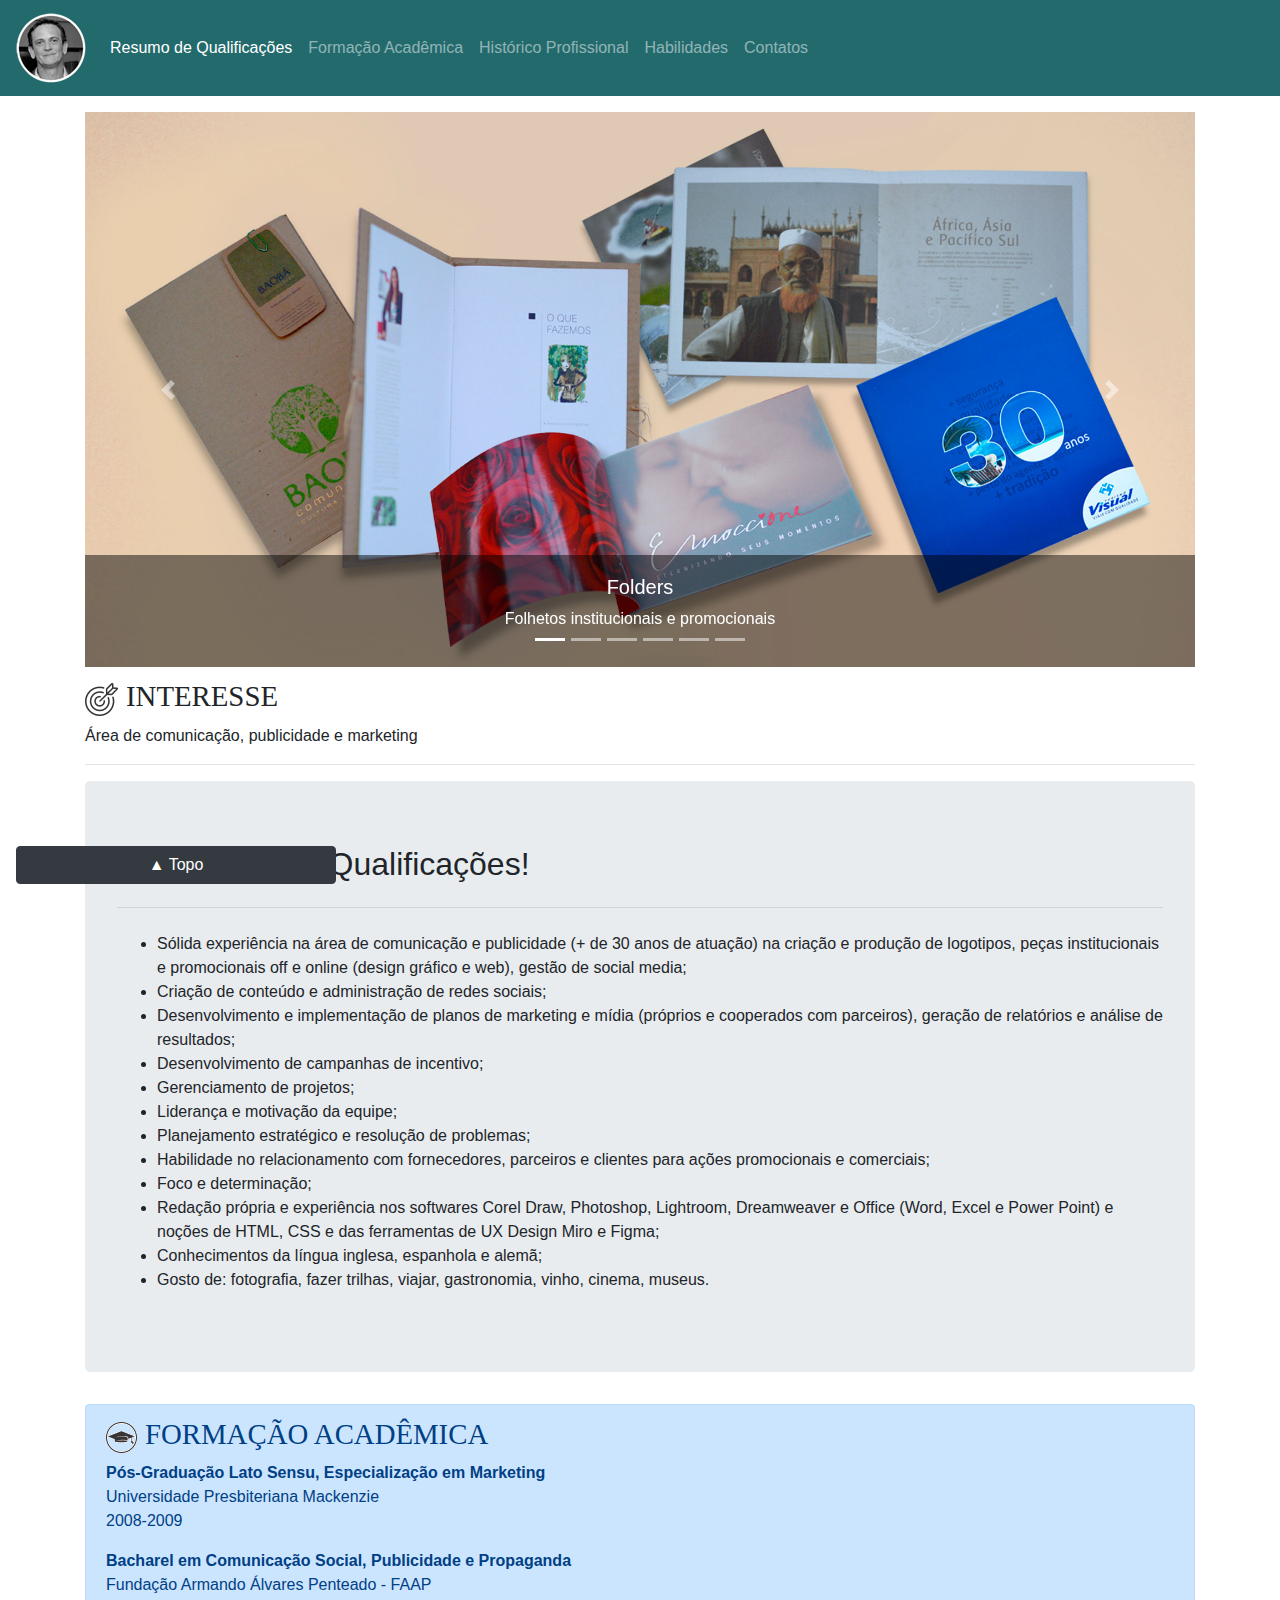
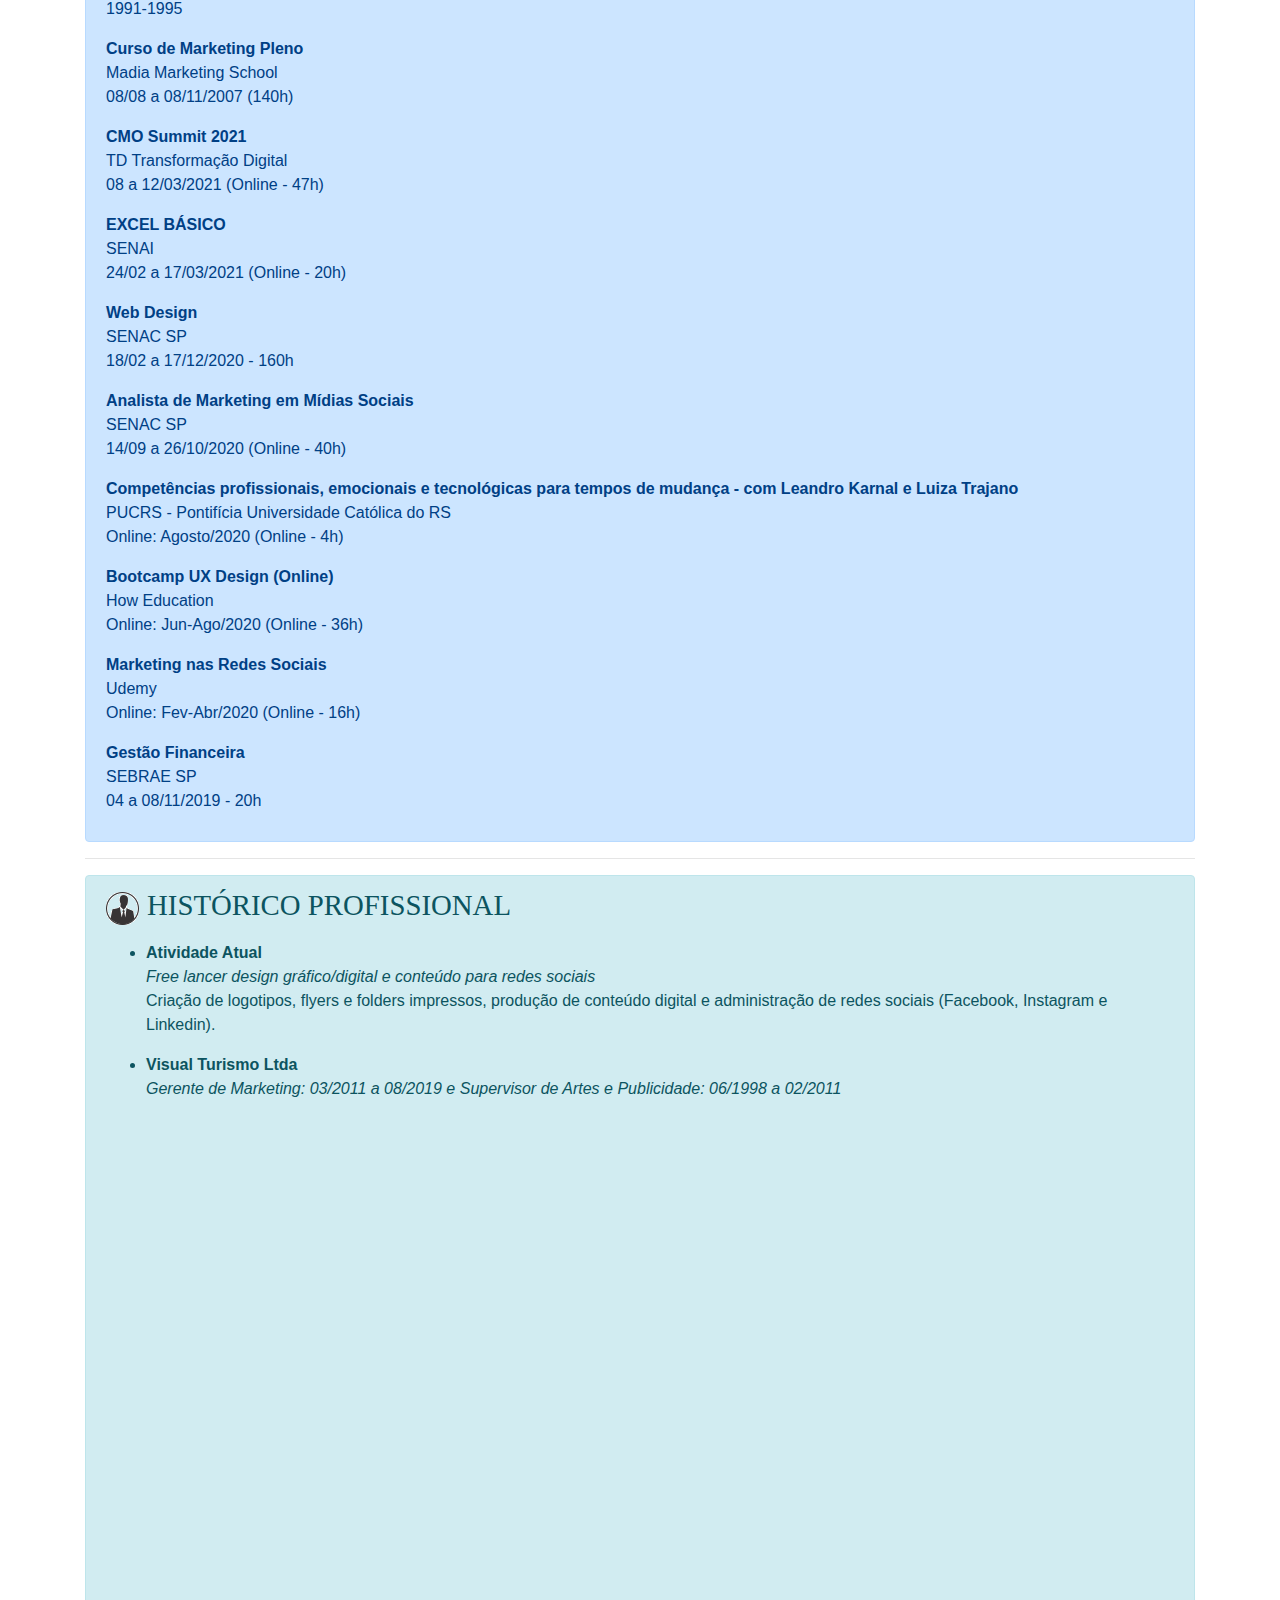
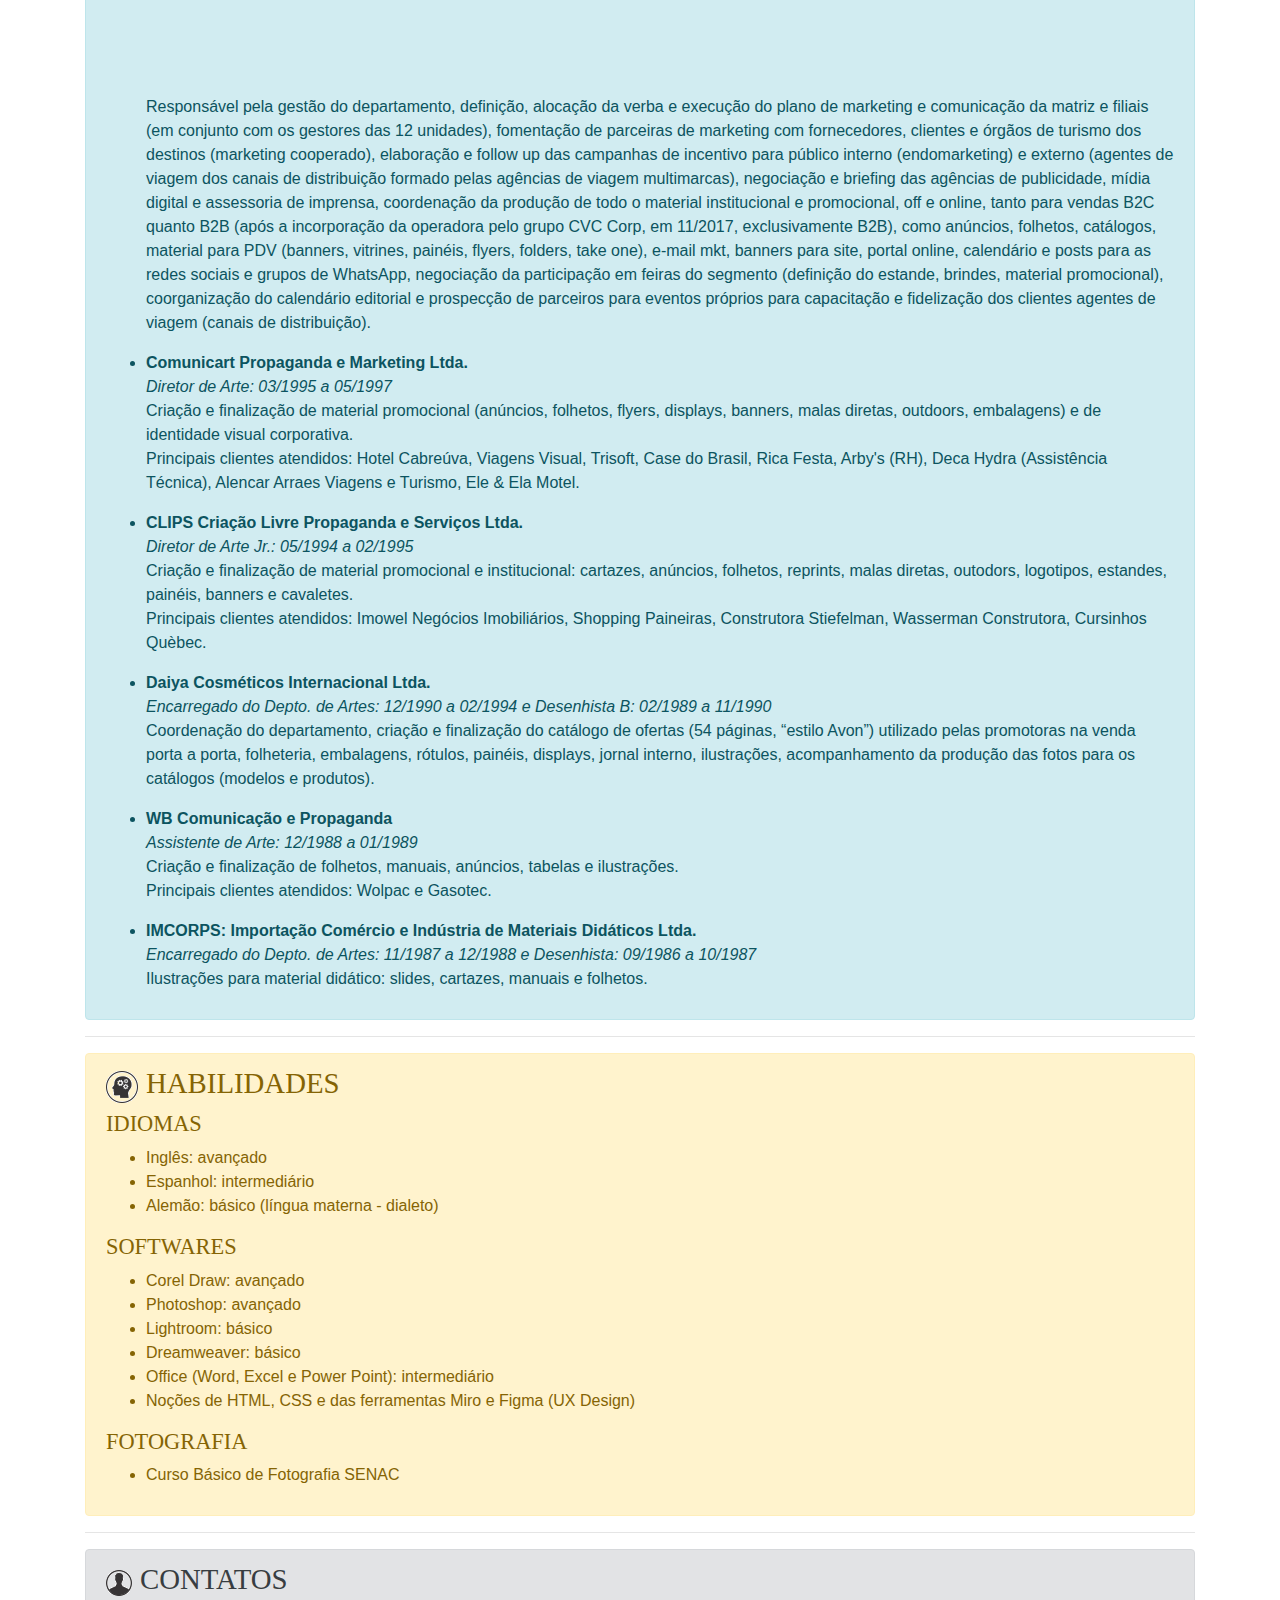
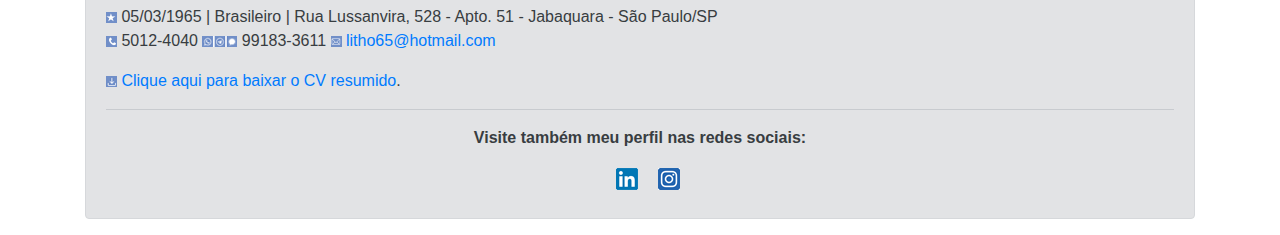
<file: eliseuthomae/index.html>
<!doctype html>
<html lang="pt-br">
<head>
<meta charset="utf-8">
<meta name="viewport" content="width=device-width, intial-scale=1.0">

<title>Curriculum Vitae</title>

<!-- CSS do Bootstrap -->
<link rel="stylesheet" href="https://stackpath.bootstrapcdn.com/bootstrap/4.5.2/css/bootstrap.min.css">

<!-- CSS Customizado -->
<link rel="stylesheet" href="css/mystyles.css">

</head>

<body id="topo">

	<nav class="navbar navbar-expand-lg navbar-dark fundo-menu">
		<a class="navbar-brand" href="#"><img src="imagens/foto_perfil_moldura.png" alt="cabeçalho com foto pb do eliseu"></a>
		<button class="navbar-toggler" type="button" data-toggle="collapse" data-target="#navbarNav" aria-controls="navbarNav" aria-expanded="false" aria-label="Toggle navigation">
		  <span class="navbar-toggler-icon"></span>
		</button>
		<div class="collapse navbar-collapse" id="navbarNav">
		  <ul class="navbar-nav">
			<li class="nav-item active">
			  <a class="nav-link" href="#qualificacoes">Resumo de Qualificações<span class="sr-only">(current)</span></a>
			</li>
			<li class="nav-item">
			  <a class="nav-link" href="#formacao">Formação Acadêmica</a>
			</li>
			<li class="nav-item">
			  <a class="nav-link" href="#historico">Histórico Profissional</a>
			</li>
			<li class="nav-item">
			  <a class="nav-link" href="#habilidades">Habilidades</a>
			</li>
			<li class="nav-item">
				<a class="nav-link" href="#contatos">Contatos</a>
			  </li>
		  </ul>
		</div>
	  </nav>

<div class="container">

	<div id="carousel" class="carousel slide mt-3" data-ride="carousel">
		<ol class="carousel-indicators">
		  <li data-target="#carousel" data-slide-to="0" class="active"></li>
		  <li data-target="#carousel" data-slide-to="1"></li>
		  <li data-target="#carousel" data-slide-to="2"></li>
		  <li data-target="#carousel" data-slide-to="3"></li>
		  <li data-target="#carousel" data-slide-to="4"></li>
		  <li data-target="#carousel" data-slide-to="5"></li>
		</ol>
		<div class="carousel-inner">
		  <div class="carousel-item active">
			<img src="imagens/banner1.jpg" class="d-block w-100" alt="imagens de folders impressos">
			<div class="carousel-caption d-none d-md-block">
				<h5>Folders</h5>
				<p>Folhetos institucionais e promocionais</p>
			  </div>
		  </div>
		  <div class="carousel-item">
			<img src="imagens/banner_campanhas.jpg"class="d-block w-100" alt="fotos de estandes em feiras">
			<div class="carousel-caption d-none d-md-block">
				<h5>Campanhas de Incentivo</h5>
				<p></p>Desenvolvimento de campanhas de incentivo para a equipe de vendas dos canais de distribuição</p>
			  </div>
		  </div>
		  <div class="carousel-item">
			<img src="imagens/banner_feiras.jpg" class="d-block w-100" alt="foto de cover da Lady Gaga e vencedora de carro em campanha de incentivo">
			<div class="carousel-caption d-none d-md-block">
				<h5>Feiras e Eventos</h5>
				<p>Negociação da participação e montagem dos estandes e material de divulgação</p>
			  </div>
		  </div>
		  <div class="carousel-item">
		  	<img src="imagens/banner3.jpg" class="d-block w-100" alt="foto de drone mostrando equipe perfilada formando a letra V">
		  	<div class="carousel-caption d-none d-md-block">
			  <h5>Workshops</h5>
			  <p>Planejamento e desenvolvimento de eventos e workshops de capacitação e motivação para a equipe dos canais de vendas</p>
			</div>
		  </div>
		  <div class="carousel-item">
		  	<img src="imagens/banner_sites.jpg" class="d-block w-100" alt="imagens de homes de diversos sites">
		  	<div class="carousel-caption d-none d-md-block">
			  <h5>Web</h5>
			  <p>Lay out de sites e desenvolvimento de peças para a web e redes sociais</p>
			</div>
		  </div>
		  <div class="carousel-item">
			<img src="imagens/banner_logos.jpg" class="d-block w-100" alt="imagens de homes de diversos sites">
			<div class="carousel-caption d-none d-md-block">
				<h5>Logotipos</h5>
				<p>Criação de logotipos e material de comunicação institucional</p>
		  	</div>
		  </div>
		</div>
		<a class="carousel-control-prev" href="#carousel" role="button" data-slide="prev">
		  <span class="carousel-control-prev-icon" aria-hidden="true"></span>
		  <span class="sr-only">Previous</span>
		</a>
		<a class="carousel-control-next" href="#carousel" role="button" data-slide="next">
		  <span class="carousel-control-next-icon" aria-hidden="true"></span>
		  <span class="sr-only">Next</span>
		</a>
	  </div>
<h2><img src="imagens/gif_interesse.gif" class="my-3 mr-2" alt="clip art preto tiro ao alvo">INTERESSE</h2>
<p class="mt-n3">Área de comunicação, publicidade e marketing</p>

<hr>

<div class="jumbotron">
	<article id="qualificacoes"></article>
		<h1 class="display-4"><img src="imagens/gif_resumo_qualificacoes.gif" class="mr-2" alt="clip art preto de canivete suiço">Resumo de Qualificações!</h1>
		<hr class="my-4">
		<ul>
			<li>Sólida experiência na área de comunicação e publicidade (+ de 30 anos de atuação) na criação e produção de logotipos, peças institucionais e promocionais off e online (design gráfico e web), gestão de social media;</li>
			<li>Criação de conteúdo e administração de redes sociais;</li>
			<li>Desenvolvimento e implementação de planos de marketing e mídia (próprios e cooperados com parceiros), geração de relatórios e análise de resultados;</li>
			<li>Desenvolvimento de campanhas de incentivo;</li>
			<li>Gerenciamento de projetos;</li>
			<li>Liderança e motivação da equipe;</li>
			<li>Planejamento estratégico e resolução de problemas;</li>
			<li>Habilidade no relacionamento com fornecedores, parceiros e clientes para ações promocionais e comerciais;</li>
			<li>Foco e determinação;</li>
			<li>Redação própria e experiência nos softwares Corel Draw, Photoshop, Lightroom, Dreamweaver e Office (Word, Excel e Power Point) e noções de HTML, CSS e das ferramentas de UX Design Miro e Figma;</li>
			<li>Conhecimentos da língua inglesa, espanhola e alemã;</li>
			<li>Gosto de: fotografia, fazer trilhas, viajar, gastronomia, vinho, cinema, museus.</li>
		</ul>
</div>

	<article id="formacao" div class="alert alert-primary">
		<h2><img src="imagens/gif_formacao_academica.gif" class="mr-2" alt="clip art preto de capelo de formatura">FORMAÇÃO ACADÊMICA</h2>

		<p class="font-weight-bold m-0">Pós-Graduação Lato Sensu, Especialização em Marketing</p>
		<p class="m-0">Universidade Presbiteriana Mackenzie</p>
		<p>2008-2009</p>


		<p class="font-weight-bold m-0">Bacharel em Comunicação Social, Publicidade e Propaganda</p>
		<p class="m-0">Fundação Armando Álvares Penteado - FAAP</p> 
		<p>1991-1995</p>


		<p class="font-weight-bold m-0">Curso de Marketing Pleno</p>
		<p class="m-0">Madia Marketing School</p>
		<p>08/08 a 08/11/2007 (140h)</p>

		<p class="font-weight-bold m-0">CMO Summit 2021</p>
		<p class="m-0">TD Transformação Digital</p>
		<p>08 a 12/03/2021 (Online - 47h)</p>

		<p class="font-weight-bold m-0">EXCEL BÁSICO</p>
		<p class="m-0">SENAI</p>
		<p>24/02 a 17/03/2021 (Online - 20h)</p>

		<p class="font-weight-bold m-0">Web Design</p>
		<p class="m-0">SENAC SP</p>
		<p>18/02 a 17/12/2020 - 160h</p>

		<p class="font-weight-bold m-0">Analista de Marketing em Mídias Sociais</p>
		<p class="m-0">SENAC SP</p>
		<p>14/09 a 26/10/2020 (Online - 40h)</p>

		<p class="font-weight-bold m-0">Competências profissionais, emocionais e tecnológicas para tempos de mudança - com Leandro Karnal e Luiza Trajano</p>
		<p class="m-0">PUCRS - Pontifícia Universidade Católica do RS</p>
		<p>Online: Agosto/2020 (Online - 4h)</p>

		<p class="font-weight-bold m-0">Bootcamp UX Design (Online)</p>
		<p class="m-0">How Education</p>
		<p>Online: Jun-Ago/2020 (Online - 36h)</p>

		<p class="font-weight-bold m-0">Marketing nas Redes Sociais</p>
		<p class="m-0">Udemy</p>
		<p>Online: Fev-Abr/2020 (Online - 16h)</p>

		<p class="font-weight-bold m-0">Gestão Financeira</p>
		<p class="m-0">SEBRAE SP</p>
		<p>04 a 08/11/2019 - 20h</p>


	</article>

<hr>

<article id="historico" div class="alert alert-info"> 
	<h2><img src="imagens/gif_historico_profissional.gif" class="mr-2" alt="clip art preto de foto 3x4 com terno e gravata">HISTÓRICO PROFISSIONAL</h2>

	<ul>
        <p>
			<li><p class="font-weight-bold m-0">Atividade Atual</p>
				<p class="font-italic m-0">Free lancer design gráfico/digital e conteúdo para redes sociais</p>

					<p>Criação de logotipos, flyers e folders impressos, produção de conteúdo digital e administração de redes sociais (Facebook, Instagram e Linkedin).
			</li>
		</p>

		<p>
			<li><p class="font-weight-bold m-0">Visual Turismo Ltda</p>
				<p class="font-italic m-0">Gerente de Marketing: 03/2011 a 08/2019 e Supervisor de Artes e Publicidade: 06/1998 a 02/2011 </p>

				<div class="embed-responsive embed-responsive-16by9 my-2">
				<iframe  class="embed-responsive-item" alt="imagens de homes de diversos sites" src="https://www.youtube.com/embed/h-KfCgJgO3o" frameborder="0" allow="accelerometer; autoplay; clipboard-write; encrypted-media; gyroscope; picture-in-picture" allowfullscreen></iframe>
				</div>
				<p>Responsável pela gestão do departamento, definição, alocação da verba e execução do plano de marketing e comunicação da matriz e filiais (em conjunto com os gestores das 12 unidades), fomentação de parceiras de marketing com fornecedores, clientes e órgãos de turismo dos destinos (marketing cooperado), elaboração e follow up das campanhas de incentivo para público interno (endomarketing) e externo (agentes de viagem dos canais de distribuição formado pelas agências de viagem multimarcas), negociação e briefing das agências de publicidade, mídia digital e assessoria de imprensa, coordenação da produção de todo o material institucional e promocional, off e online, tanto para vendas B2C quanto B2B (após a incorporação da operadora pelo grupo CVC Corp, em 11/2017, exclusivamente B2B), como anúncios, folhetos, catálogos, material para PDV (banners, vitrines, painéis, flyers, folders, take one), e-mail mkt, banners para site, portal online, calendário e posts para as redes sociais e grupos de WhatsApp, negociação da participação em feiras do segmento (definição do estande, brindes, material promocional), coorganização do calendário editorial e prospecção de parceiros para eventos próprios para capacitação e fidelização dos clientes agentes de viagem (canais de distribuição).
			</li>
		</p>

		<p>
			<li><p class="font-weight-bold m-0">Comunicart Propaganda e Marketing Ltda.</p>
				<p class="font-italic m-0">Diretor de Arte: 03/1995 a 05/1997</p>
				<p>Criação e finalização de material promocional (anúncios, folhetos, flyers, displays, banners, malas diretas, outdoors, embalagens) e de identidade visual corporativa.<br>
				Principais clientes atendidos: Hotel Cabreúva, Viagens Visual, Trisoft, Case do Brasil, Rica Festa, Arby's (RH), Deca Hydra (Assistência Técnica), Alencar Arraes Viagens e Turismo, Ele & Ela Motel.
				</p>
			</li>
		</p>
		<p>
			<li><p class="font-weight-bold m-0">CLIPS  Criação Livre Propaganda e Serviços Ltda.</p>
				<p class="font-italic m-0">Diretor de Arte Jr.: 05/1994 a 02/1995</p> 
				<p>Criação e finalização de material promocional e institucional: cartazes, anúncios, folhetos, reprints, malas diretas, outodors, logotipos, estandes, painéis, banners e cavaletes. <br>
				Principais clientes atendidos: Imowel Negócios Imobiliários, Shopping Paineiras, Construtora Stiefelman, Wasserman Construtora, Cursinhos Quèbec.
				</p>
			</li>
		</p>
		<p>
			<li><p class="font-weight-bold m-0">Daiya Cosméticos Internacional Ltda.</p>
				<p class="font-italic m-0">Encarregado do Depto. de Artes: 12/1990 a 02/1994
				e Desenhista B: 02/1989 a 11/1990</p>
				<p>Coordenação do departamento, criação e finalização do catálogo de ofertas (54 páginas, “estilo Avon”) utilizado pelas promotoras na venda porta a porta, folheteria, embalagens, rótulos, painéis, displays, jornal interno, ilustrações, acompanhamento da produção das fotos para os catálogos (modelos e produtos).
				</p>
			</li>
		</p>
		<p>	
			<li><p class="font-weight-bold m-0">WB Comunicação e Propaganda</p>
				<p class="font-italic m-0">Assistente de Arte: 12/1988 a 01/1989</p>
				<p>Criação e finalização de folhetos, manuais, anúncios, tabelas e ilustrações. <br>
				Principais clientes atendidos: Wolpac e Gasotec.
			</li>
		</p>
		<p>
			<li><p class="font-weight-bold m-0">IMCORPS: Importação Comércio e Indústria de Materiais Didáticos Ltda.</p> 
				<p class="font-italic m-0">Encarregado do Depto. de Artes: 11/1987 a 12/1988 e Desenhista: 09/1986 a 10/1987</i> </p>
				<p>Ilustrações para material didático: slides, cartazes, manuais e folhetos.</p>
			</li>
		</p>
	</ul>
</article>

<hr>

<article id="habilidades" div class="alert alert-warning">
	<h2><img src="imagens/gif_habilidades.gif" class="mr-2" alt="clip art preto cabeça com engrenagens no lugar do cérebro">HABILIDADES</h2>

	<h3>IDIOMAS</h3> 
	<ul>
		<li>Inglês: avançado</li>
		<li>Espanhol: intermediário</li>
		<li>Alemão: básico (língua materna - dialeto)</li>
	</ul>

	<h3>SOFTWARES</h3>
	<ul>
		<li>Corel Draw: avançado</li>
		<li>Photoshop: avançado</li>
		<li>Lightroom: básico</li>
		<li>Dreamweaver: básico</li>
		<li>Office (Word, Excel e Power Point): intermediário</li>
		<li>Noções de HTML, CSS e das ferramentas Miro e Figma (UX Design)</li>
	</ul>

	<h3>FOTOGRAFIA</h3> 
	<ul>
		<li>Curso Básico de Fotografia  SENAC</li>
	</ul>
</article>

<hr>

<article id="contatos" div class="alert alert-secondary">
	<h2><img class="espaco-contatos mr-2" src="imagens/gif_foto_perfil.gif"  class="m-5" alt="clip art preto de perfil">CONTATOS</h2>

	<p><img src="imagens/gif_data_nascimento.gif" alt="clip art azul de estrelinha de data nascimento">
	05/03/1965   |  Brasileiro   |  Rua Lussanvira, 528 - Apto. 51 - Jabaquara - São Paulo/SP<br>

	<img src="imagens/gif_telefone.gif" alt="clip art azul de aparelho de telefone"> 5012-4040 
	<img src="imagens/gif_whats_telegram_signal.gif" alt="clip art azul de aparelho de smartphone"> 99183-3611

	<img src="imagens/gif_email.gif" alt="clip art azul de símbolo de e-mail"> <a href="mailto:litho65@hotmail.com"> litho65@hotmail.com 
	</a>
    <p>
        <img src="imagens/gif_download.gif" alt="clip art azul de símbolo de e-mail">
    <a href="imagens/CV_Eliseu_Thomae.pdf" target="_blank">Clique aqui para baixar o CV resumido</a>.
	</p>
	<hr>

	<p class="text-center font-weight-bold">Visite também meu perfil nas redes sociais:</p>

		<a href="https://www.linkedin.com/in/eliseu-thomae-29657535/" target="_blank">
		<p class="text-center">
			<img src="imagens/logo_linkedin_blue.png" class="mx-3" alt="logotipo do Linkedin" >
			</a>
			
			<a href="https://www.instagram.com/eliseuthomae/" target="_blank">
			<img src="imagens/logo_instagram_blue.png" class="text-center" alt="logotipo do Instagram">
			</a>
		</p>

	<p class="barra-rodape"></p>
</article>

</div>

<p id="link-topo">
<a class="btn btn-dark fixed-bottom w-25 m-3" href="#topo">&#9650; Topo</a>
</p>
<!-- Scripts JQuery, Popper e JS copiados do Bootstrap -->
<script src="https://code.jquery.com/jquery-3.5.1.slim.min.js"></script>
<script src="https://cdn.jsdelivr.net/npm/popper.js@1.16.1/dist/umd/popper.min.js"></script>
<script src="https://stackpath.bootstrapcdn.com/bootstrap/4.5.2/js/bootstrap.min.js"></script>

</body>

</html>
</file>
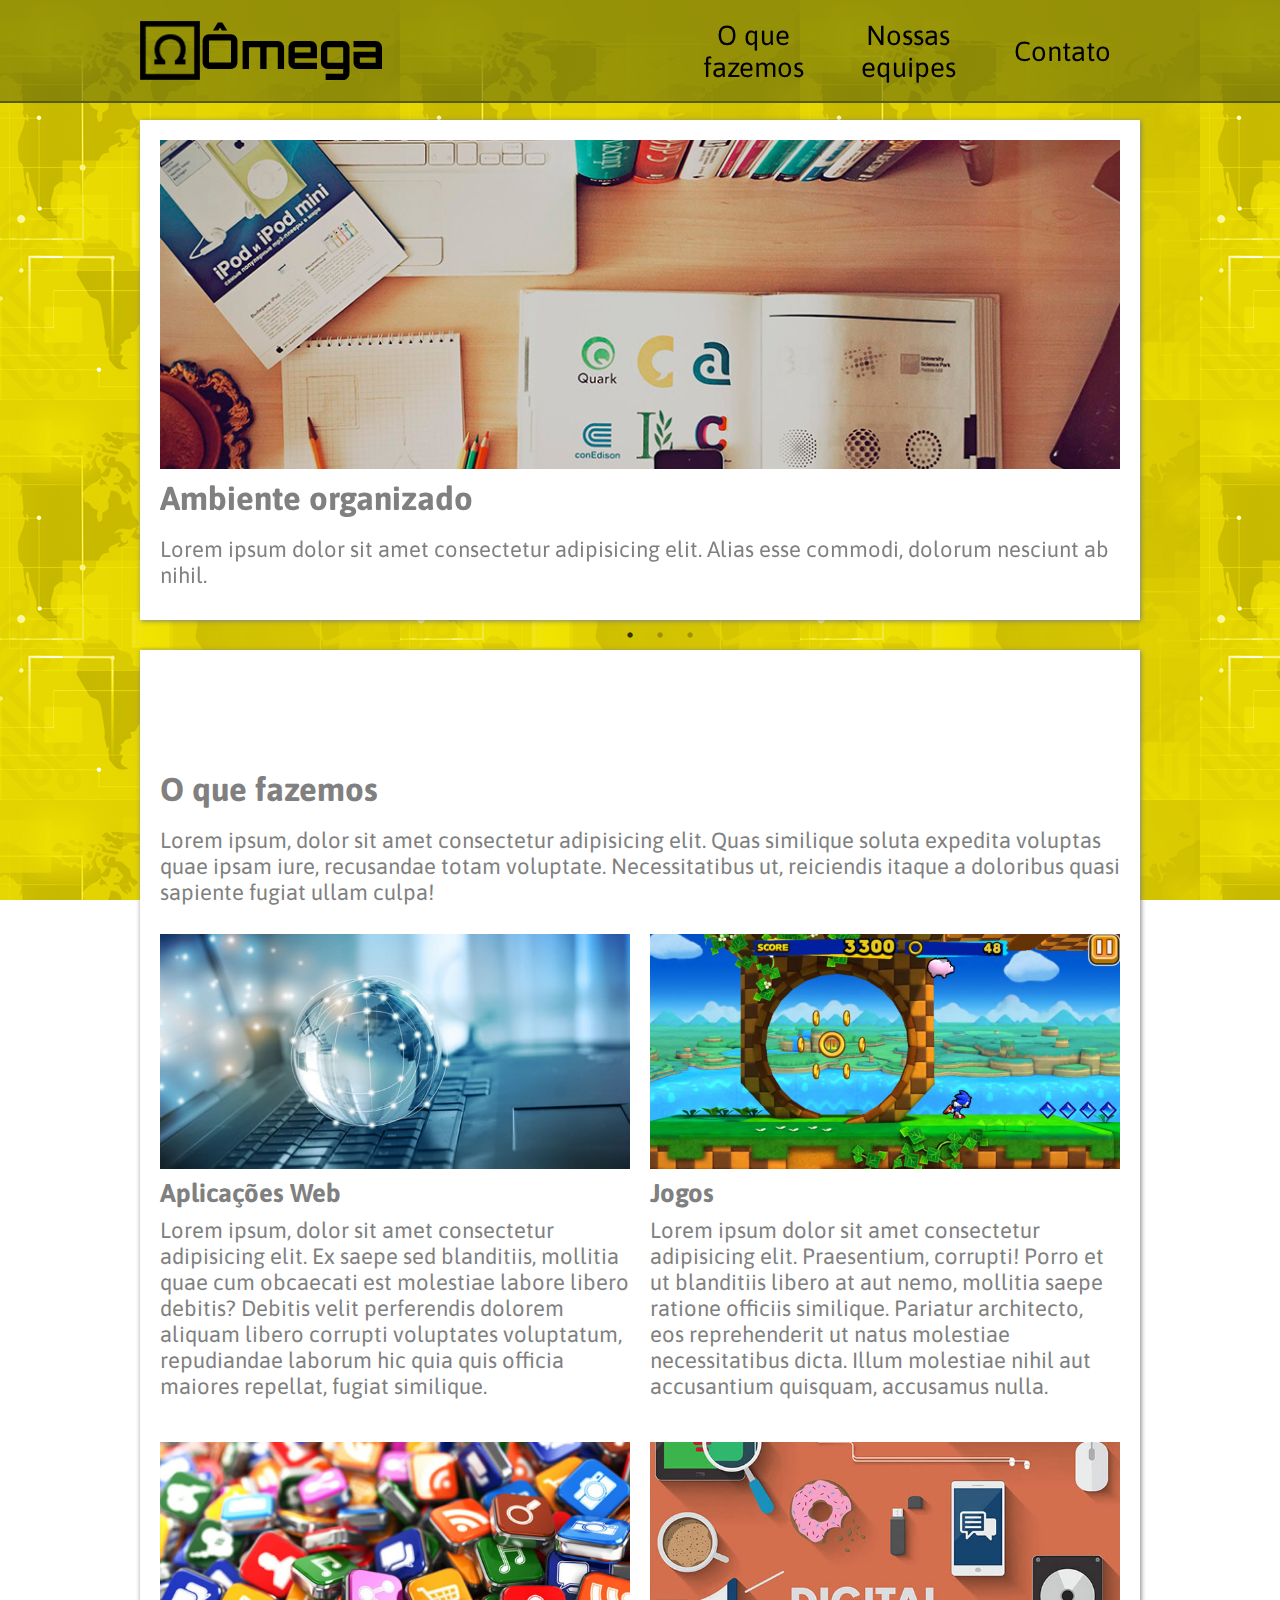
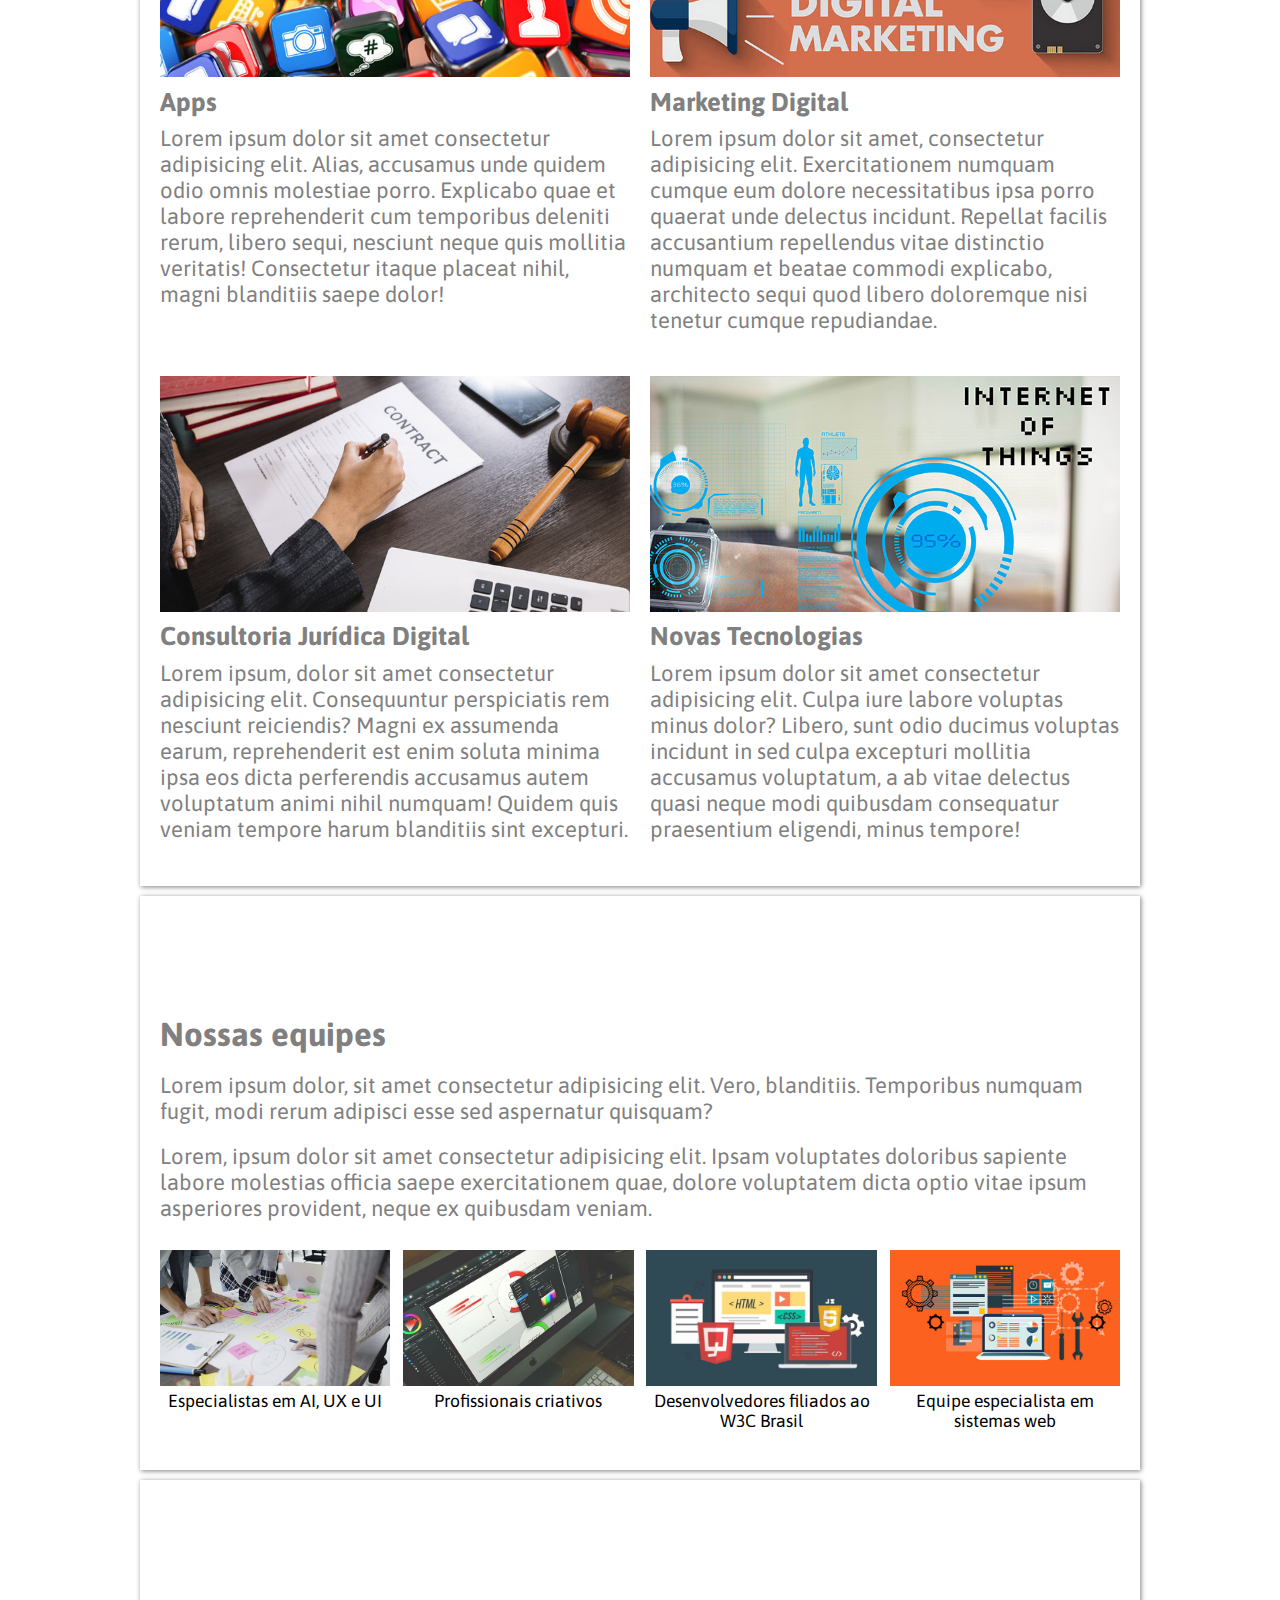
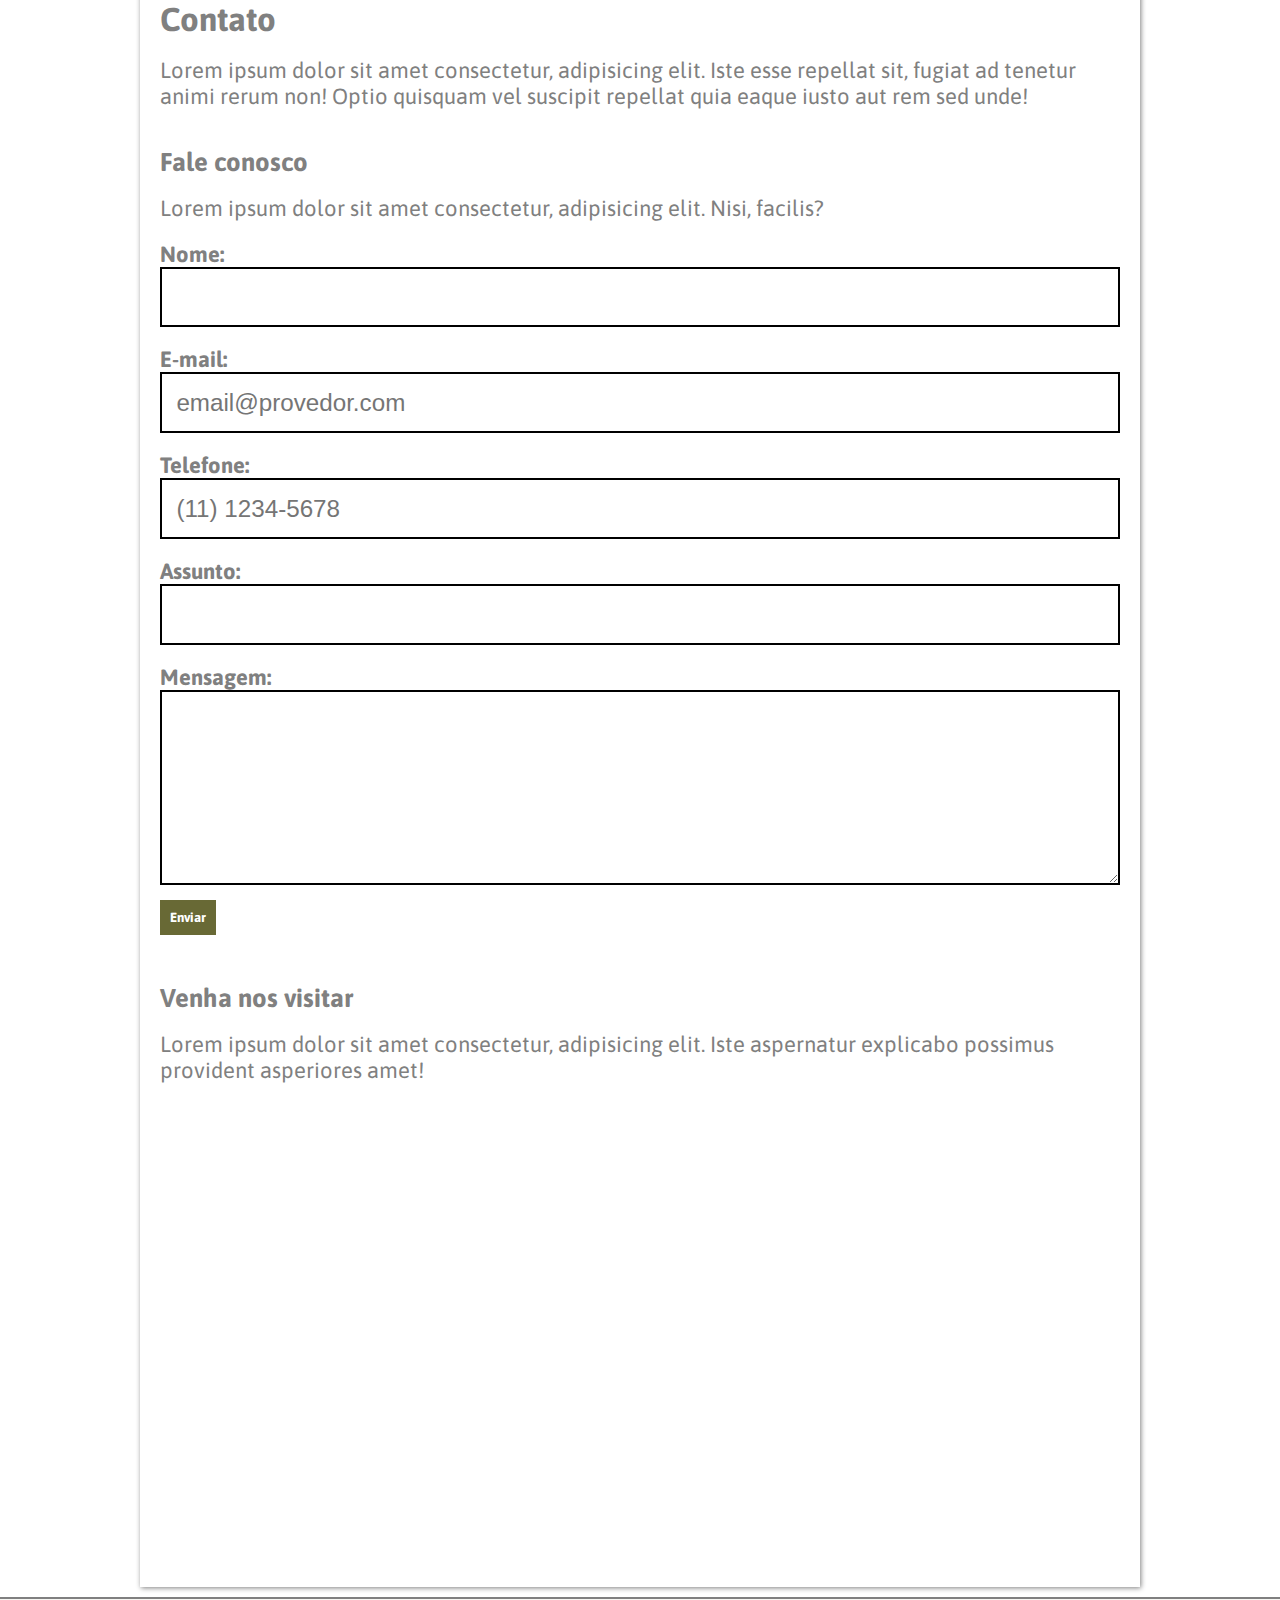
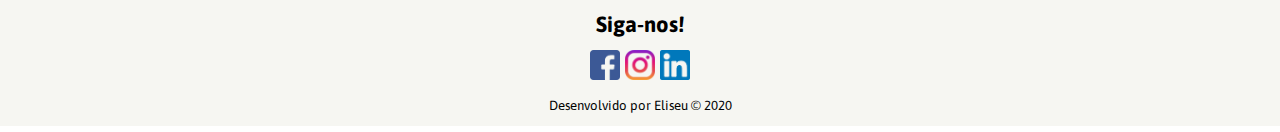
<file: omega/index.html>
<!DOCTYPE html>
<html lang="pt-br">
<head>
<meta charset="UTF-8">
<meta name="viewport" content="width=device-width, initial-scale=1.0">
<title>Ômega</title>
<meta name="description" content="A agência Ômega é especializada em produtos e serviços digitais.">
<link rel="shortcut icon" href="imagens/favicon.png" type="image/x-icon">
<link href="https://fonts.googleapis.com/css2?family=Asap:wght@400;600&family=Orbitron:wght@600&display=swap" rel="stylesheet">

<!-- Importação do CSS para plugin Slick -->
<link rel="stylesheet" href="plugins/slick-1.8.1/slick/slick.css">
<link rel="stylesheet" href="plugins/slick-1.8.1/slick/slick-theme.css">

<link rel="stylesheet" href="css/style.css">
</head>
<body id="topo">
    
    <!-- CABEÇALHO-->
    <header>
        <div class="container">
            <h1>
            <a href="#topo">
            <img src="imagens/logo.png" alt="Símbolo Ômega">Ômega
            </a>
            </h1>
            <nav>
            <a href="#o-que-fazemos">O que fazemos</a>
            <a href="#nossas-equipes">Nossas equipes</a>
            <a href="#contato">Contato</a>
            </nav>
        </div>
    </header>
    <!-- FIM CABEÇALHO-->

    <!-- CONTEÚDO -->
    <main class="container">
        <!-- DESTAQUE (FUTURO SLIDER) -->
        <article class="slider">
            <div>
            <img src="imagens/mesa-de-trabalho.jpg" alt="mesa com material de trabalho: livros, notebook, lápis">
            <h2>Ambiente organizado</h2>
            <p>Lorem ipsum dolor sit amet consectetur adipisicing elit. Alias esse commodi, dolorum nesciunt ab nihil.</p>
            </div>

            <div>
            <img src="imagens/tela-com-codigos.jpg" alt="imagem de tela de computador com fundo preto exibindo códigos">
            <h2>Exemplo de tela com códigos</h2>
            <p>Lorem ipsum dolor, sit amet consectetur adipisicing elit. Repellendus aliquid consequatur soluta molestiae itaque id.</p>
            </div>

            <div>
            <img src="imagens/bootstrap.jpg" alt="imagem de tela de computador com site fundo cinza e overlay em lilás do Bootstrap">
            <h2>Bootstrap</h2>
            <p>Lorem ipsum dolor, sit amet consectetur adipisicing elit. Repellendus ex consequuntur cupiditate quibusdam tempora quaerat accusantium, neque totam!</p>
            </div>
        </article>
        <!-- FIM DESTAQUE -->

        <!-- O QUE FAZEMOS -->
        <article id="o-que-fazemos">
            <h2>O que fazemos</h2>
            <p>Lorem ipsum, dolor sit amet consectetur adipisicing elit. Quas similique soluta expedita voluptas quae ipsam iure, recusandae totam voluptate. Necessitatibus ut, reiciendis itaque a doloribus quasi sapiente fugiat ullam culpa!</p>

            <div class="grupo">

                <section>
                <img src="imagens/web.jpg" alt="">
                <h3>Aplicações Web</h3>
                <p>Lorem ipsum, dolor sit amet consectetur adipisicing elit. Ex saepe sed blanditiis, mollitia quae cum obcaecati est molestiae labore libero debitis? Debitis velit perferendis dolorem aliquam libero corrupti voluptates voluptatum, repudiandae laborum hic quia quis officia maiores repellat, fugiat similique.</p>
                </section>

                <section>
                <img src="imagens/jogos.jpg" alt="">
                <h3>Jogos</h3>
                <p>Lorem ipsum dolor sit amet consectetur adipisicing elit. Praesentium, corrupti! Porro et ut blanditiis libero at aut nemo, mollitia saepe ratione officiis similique. Pariatur architecto, eos reprehenderit ut natus molestiae necessitatibus dicta. Illum molestiae nihil aut accusantium quisquam, accusamus nulla.</p>
                </section>

                <section>
                <img src="imagens/apps.jpg" alt="">
                <h3>Apps</h3>
                <p>Lorem ipsum dolor sit amet consectetur adipisicing elit. Alias, accusamus unde quidem odio omnis molestiae porro. Explicabo quae et labore reprehenderit cum temporibus deleniti rerum, libero sequi, nesciunt neque quis mollitia veritatis! Consectetur itaque placeat nihil, magni blanditiis saepe dolor!</p>
                </section>

                <section>
                <img src="imagens/marketing-digital.jpg" alt="">
                <h3>Marketing Digital</h3>
                <p>Lorem ipsum dolor sit amet, consectetur adipisicing elit. Exercitationem numquam cumque eum dolore necessitatibus ipsa porro quaerat unde delectus incidunt. Repellat facilis accusantium repellendus vitae distinctio numquam et beatae commodi explicabo, architecto sequi quod libero doloremque nisi tenetur cumque repudiandae.</p>
                </section>

                <section>
                <img src="imagens/juridico.jpg" alt="">
                <h3>Consultoria Jurídica Digital</h3>
                <p>Lorem ipsum, dolor sit amet consectetur adipisicing elit. Consequuntur perspiciatis rem nesciunt reiciendis? Magni ex assumenda earum, reprehenderit est enim soluta minima ipsa eos dicta perferendis accusamus autem voluptatum animi nihil numquam! Quidem quis veniam tempore harum blanditiis sint excepturi.</p>
                </section>

                <section>
                <img src="imagens/iot.jpg" alt="">
                <h3>Novas Tecnologias</h3>
                <p>Lorem ipsum dolor sit amet consectetur adipisicing elit. Culpa iure labore voluptas minus dolor? Libero, sunt odio ducimus voluptas incidunt in sed culpa excepturi mollitia accusamus voluptatum, a ab vitae delectus quasi neque modi quibusdam consequatur praesentium eligendi, minus tempore!</p>
                </section>
            </div>
        </article>
        <!-- FIM O QUE FAZEMOS -->

        <!-- NOSSAS EQUIPES -->
        <article id="nossas-equipes">
            <h2>Nossas equipes</h2>
            <p>Lorem ipsum dolor, sit amet consectetur adipisicing elit. Vero, blanditiis. Temporibus numquam fugit, modi rerum adipisci esse sed aspernatur quisquam?</p>
            <p>Lorem, ipsum dolor sit amet consectetur adipisicing elit. Ipsam voluptates doloribus sapiente labore molestias officia saepe exercitationem quae, dolore voluptatem dicta optio vitae ipsum asperiores provident, neque ex quibusdam veniam.</p>

            <div class="grupo">
                <figure>
                <img src="imagens/arquitetura-da-informacao.jpg" alt="">
                <figcaption>Especialistas em AI, UX e UI</figcaption>
                </figure>
                <figure>
                <img src="imagens/design.jpg" alt="">
                <figcaption>Profissionais criativos</figcaption>
                </figure>
                <figure>
                <img src="imagens/front-end.jpg" alt="">
                <figcaption>Desenvolvedores filiados ao W3C Brasil</figcaption>
                </figure>
                <figure>
                <img src="imagens/back-end.jpg" alt="">
                <figcaption>Equipe especialista em sistemas web</figcaption>
                </figure>
            </div>
        </article>
        <!-- FIM NOSSAS EQUIPES -->

        <!-- CONTATO -->
        <article id="contato">
            <h2>Contato</h2>
            <p>Lorem ipsum dolor sit amet consectetur, adipisicing elit. Iste esse repellat sit, fugiat ad tenetur animi rerum non! Optio quisquam vel suscipit repellat quia eaque iusto aut rem sed unde!</p>

            <section>
                <h3>Fale conosco</h3>
                <p>Lorem ipsum dolor sit amet consectetur, adipisicing elit. Nisi, facilis?</p>
                
                <form id="my-form" action="https://formspree.io/xoqpalzv" method="post">
                    <p>
                        <label for="nome">Nome: </label>
                        <input type="text" name="nome" id="nome" required>
                    </p>
                    <p>
                        <label for="email">E-mail:</label>
                        <input type="email" name="email" id="email" placeholder="email@provedor.com">
                    </p>
                    <p>
                        <label for="telefone">Telefone:</label>
                        <input type="tel" name="telefone" id="telefone" placeholder="(11) 1234-5678">
                    </p>
                    <p>
                        <label for="assunto">Assunto:</label>
                        <input type="text" name="assunto" id="assunto" maxlength="10">
                    </p>
                    <p>
                        <label for="mensagem">Mensagem:</label>
                        <textarea name="mensagem" id="mensagem" cols="40" rows="6"></textarea>
                    </p>
                    <button type="submit" name="enviar" id="my-form-button">Enviar</button>
                    <p id="my-form-status"></p>
                </form>
            </section>

            <section>
                <h3>Venha nos visitar</h3>
                <p>Lorem ipsum dolor sit amet consectetur, adipisicing elit. Iste aspernatur explicabo possimus provident asperiores amet!</p>
                <iframe src="https://www.google.com/maps/embed?pb=!1m18!1m12!1m3!1d3658.176043302679!2d-46.54243608533843!3d-23.52616986617803!2m3!1f0!2f0!3f0!3m2!1i1024!2i768!4f13.1!3m3!1m2!1s0x94ce5e45de28bb23%3A0x1d2ed3122aae28a7!2sSenac%20Penha!5e0!3m2!1spt-BR!2sbr!4v1585843827773!5m2!1spt-BR!2sbr" width="100%" height="450" frameborder="0" style="border:0;" allowfullscreen="" aria-hidden="false" tabindex="0"></iframe>
            </section>
        </article>
        <!-- FIM CONTATO -->

        <p id="link-topo">
            <a href="#topo"> &#9650; Topo </a>
        </p>

    </main>
    <!-- FIM CONTEÚDO -->

    <!-- RODAPÉ -->
    <footer>
        <h2>Siga-nos!</h2>
        <aside>
            <a href="http://www.facebook.com" target="_blank">
                <img src="imagens/facebook.png" alt=""></a>

            <a href="http://www.instagram.com" target="_blank">
                <img src="imagens/instagram.png" alt=""></a>

            <a href="http://www.linkedin.com" target="_blak">
                <img src="imagens/linkedin.png" alt=""></a>
        </aside>
        <p>Desenvolvido por Eliseu &copy; 2020</p>

    </footer>
    <!-- FIM RODAPÉ -->

    <!-- Importação do JS da jQuery e do plugin Slick -->
<script src="plugins/jquery-3.5.1.min.js"></script>
<script src="plugins/slick-1.8.1/slick/slick.min.js"></script>

<script>
$(document).ready(function(){
  $('.slider').slick({
    autoplay: true,
    autoplaySpeed: 3000,
    arrows: false,
    dots: true
  });
});	
</script>
<script>
    window.addEventListener("DOMContentLoaded", function() {
  
      // get the form elements defined in your form HTML above
      
      var form = document.getElementById("my-form");
      var button = document.getElementById("my-form-button");
      var status = document.getElementById("my-form-status");
  
      // Success and Error functions for after the form is submitted
      
      function success() {
        form.reset();
        button.style = "display: none ";
        status.innerHTML = "Obrigado, seus dados foram enviados com sucesso!";
      }
  
      function error() {
        status.innerHTML = "Oops! Houve um problema. Tente novamente mais tarde.";
      }
  
      // handle the form submission event
  
      form.addEventListener("submit", function(ev) {
        ev.preventDefault();
        var data = new FormData(form);
        ajax(form.method, form.action, data, success, error);
      });
    });
    
    // helper function for sending an AJAX request
  
    function ajax(method, url, data, success, error) {
      var xhr = new XMLHttpRequest();
      xhr.open(method, url);
      xhr.setRequestHeader("Accept", "application/json");
      xhr.onreadystatechange = function() {
        if (xhr.readyState !== XMLHttpRequest.DONE) return;
        if (xhr.status === 200) {
          success(xhr.response, xhr.responseType);
        } else {
          error(xhr.status, xhr.response, xhr.responseType);
        }
      };
      xhr.send(data);
    }
  </script>
</body>
</html>
</file>
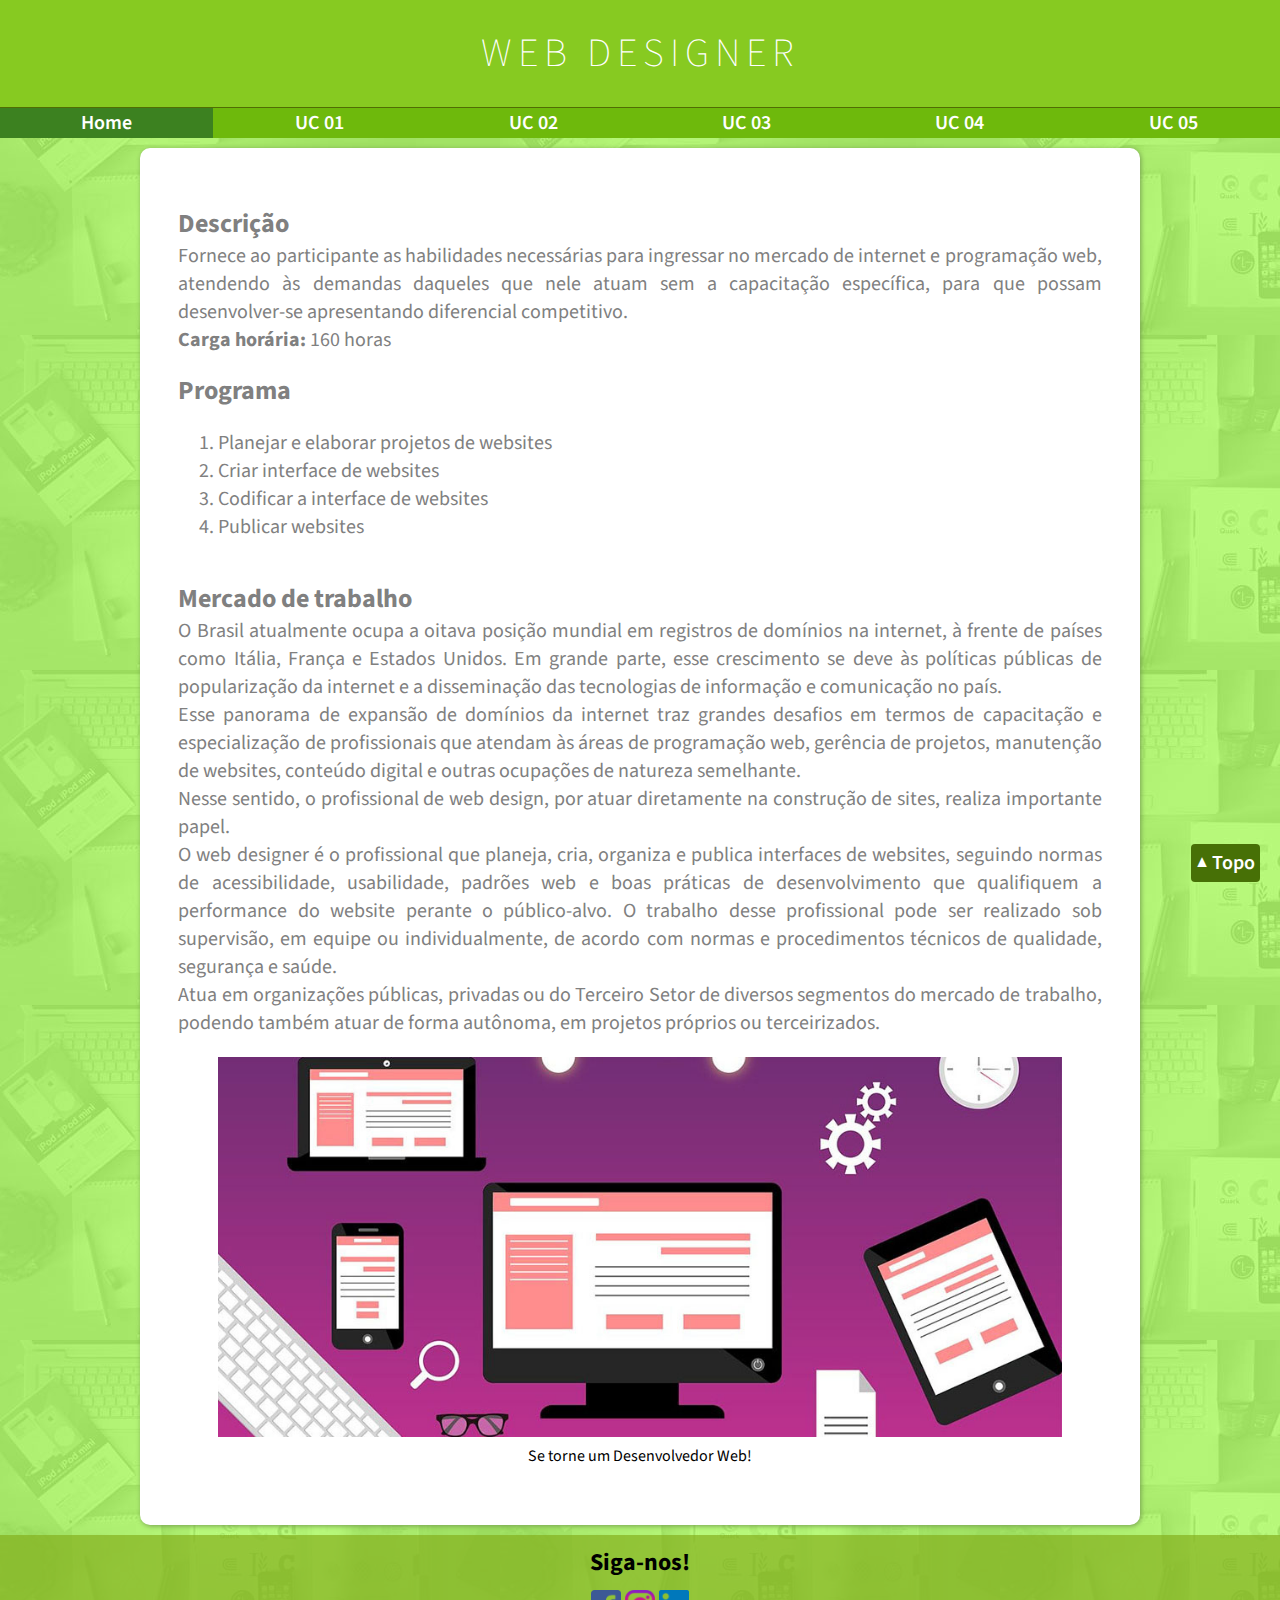
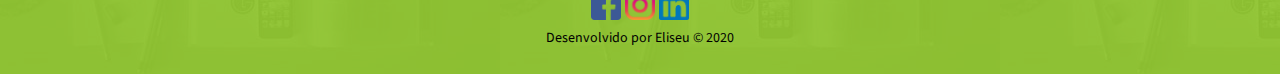
<file: webdesigner/index.html>
<!DOCTYPE html>
<html lang="pt-br">
<head>
<meta charset="UTF-8">
<meta name="description" content="O curso de Web Designer fornece ao participante as habilidades necessárias para ingressar no mercado de internet e programação web, permitindo a criação de projetos, interfaces e publicação de web sites.">
<meta name="autor" content="Eliseu Thomae">
<meta name="viewport" content="width=device-width, initial-scale=1">
<title>Web Designer</title>

<link href="https://fonts.googleapis.com/css2?family=Julius+Sans+One&family=Source+Sans+Pro:wght@200;400;600;700&display=swap" rel="stylesheet"> 

<link rel="stylesheet" href="css/style.css">
</head>
<body id="topo">

<!-- CABEÇALHO -->
    <header>
        <h1 class="animacaotitulo">WEB DESIGNER</h1>
    </header>
    <a href="#topo"></a>
        <div class="menu">
            <nav>
                <a class="ativo" href="index.html">Home</a>
                <a href="uc01.html">UC 01</a>
                <a href="uc02.html">UC 02</a>
                <a href="uc03.html">UC 03</a>
                <a href="uc04.html">UC 04</a>
                <a href="uc05.html">UC 05</a>
            </nav>
        </div>
    <!-- FIM CABEÇALHO-->

    <!-- CONTEÚDO -->
    <main class="container">
    <h2>Descrição</h2>
    <p>Fornece ao participante as habilidades necessárias para ingressar no mercado de internet e programação web, atendendo às demandas daqueles que nele atuam sem a capacitação específica, para que possam desenvolver-se apresentando diferencial competitivo. </p>

    <p><b>Carga horária:</b> 160 horas</p>

    <h2>Programa</h2>
    <ol>
        <li>Planejar e elaborar projetos de websites</li>
        <li>Criar interface de websites</li>
        <li>Codificar a interface de websites</li>
        <li>Publicar websites</li>
    </ol>

    <h2>Mercado de trabalho</h2>
    <p>O Brasil atualmente ocupa a oitava posição mundial em registros de domínios na internet, à frente de países como Itália, França e Estados Unidos. Em grande parte, esse crescimento se deve às políticas públicas de popularização da internet e a disseminação das tecnologias de informação e comunicação no país.</p>

    <p>Esse panorama de expansão de domínios da internet traz grandes desafios em termos de capacitação e especialização de profissionais que atendam às áreas de programação web, gerência de projetos, manutenção de websites, conteúdo digital e outras ocupações de natureza semelhante.</p>

    <p>Nesse sentido, o profissional de web design, por atuar diretamente na construção de sites, realiza importante papel.</p>

    <p>O web designer é o profissional que planeja, cria, organiza e publica interfaces de websites, seguindo normas de acessibilidade, usabilidade, padrões web e boas práticas de desenvolvimento que qualifiquem a performance do website perante o público-alvo. O trabalho desse profissional pode ser realizado sob supervisão, em equipe ou individualmente, de acordo com normas e procedimentos técnicos de qualidade, segurança e saúde.</p>

    <p>Atua em organizações públicas, privadas ou do Terceiro Setor de diversos segmentos do mercado de trabalho, podendo também atuar de forma autônoma, em projetos próprios ou terceirizados.</p>

    <figure>
        <img src="images/intro.jpg" alt="ilustração apresenta diversos dispositivos, dos mais variados tamanhos de interface, desde samrtphone, tablet, notebook e desktop e em cuja tela há o lay out de um site responsivo, adaptado às medidas de cada uma delas">
        <figcaption>Se torne um Desenvolvedor Web!</figcaption>
    </figure>

    <p id="link-topo">
        <a href="#topo"> &#9650; Topo </a>
    </p>
</main>

<!-- FIM DO CONTEÚDO -->

<!-- RODAPÉ -->
    <footer>
        <h2>Siga-nos!</h2>
        <aside>
            <a href="http://www.facebook.com" target="_blank">
                <img src="images/facebook.png" alt="imagem com logotipo do Facebook"></a>

            <a href="http://www.instagram.com" target="_blank">
                <img src="images/instagram.png" alt="imagem com logotipo do Instagram"></a>

            <a href="http://www.linkedin.com" target="_blak">
                <img src="images/linkedin.png" alt="imagem com logotipo do Linkedin"></a>
        </aside>
        <p>Desenvolvido por Eliseu &copy; 2020</p>

    </footer>
    <!-- FIM RODAPÉ -->

</body>
</html>
</file>
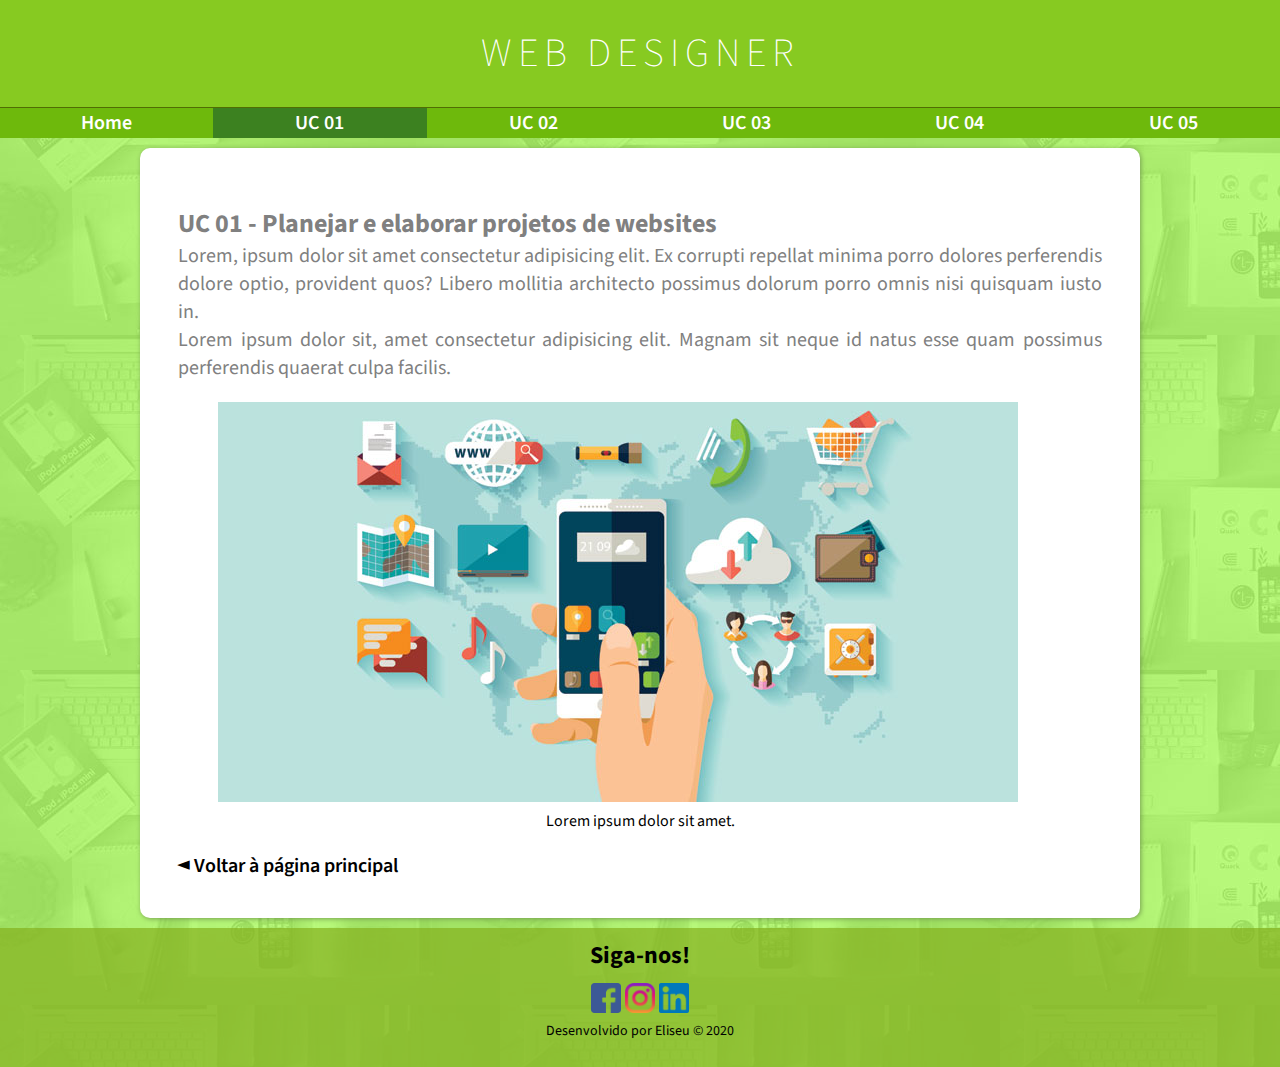
<file: webdesigner/uc01.html>
<!DOCTYPE html>
<html lang="pt-br">
<head>
<meta charset="UTF-8">
<meta name="viewport" content="width=device-width, initial-scale=1">
<title>UC 01 - Web Designer</title>

<link href="https://fonts.googleapis.com/css2?family=Julius+Sans+One&family=Source+Sans+Pro:wght@200;400;600;700&display=swap" rel="stylesheet"> 

<link rel="stylesheet" href="css/style.css">
</head>
<body>
<!-- CABEÇALHO -->
    <header>
    <h1>WEB DESIGNER</h1>
    </header>
    <nav>
        <a href="index.html">Home</a>
        <a class="ativo" href="uc01.html">UC 01</a>
        <a href="uc02.html">UC 02</a>
        <a href="uc03.html">UC 03</a>
        <a href="uc04.html">UC 04</a>
        <a href="uc05.html">UC 05</a>
    </nav>
<!-- FIM DO CABEÇALHO -->

<!-- CONTEÚDO -->
<main class="container">
    <h2>UC 01 - Planejar e elaborar projetos de websites</h2>
    <p>Lorem, ipsum dolor sit amet consectetur adipisicing elit. Ex corrupti repellat minima porro dolores perferendis dolore optio, provident quos? Libero mollitia architecto possimus dolorum porro omnis nisi quisquam iusto in.</p>
    <p>Lorem ipsum dolor sit, amet consectetur adipisicing elit. Magnam sit neque id natus esse quam possimus perferendis quaerat culpa facilis.</p>
    
    <figure>
        <img src="images/varios-icones.jpg" alt="ilustração que apresenta um close do smartphone na mão de uma pessoa sobre fundo azul claro, com mapa mundi em marca d'água e diversos ícones de funcionalidades possíveis com o celular: recebimento de e-mails, navegação em sites, telefone, compras, consultas no Google Maps, ouvir músicas, fazer download e upload de arquivos, troca de mensagens etc">
        <figcaption>Lorem ipsum dolor sit amet.</figcaption>
    </figure>
    
    <p><a href="index.html">&#9668; Voltar à página principal</a></p>
</main>
<!-- FIM DO CONTEÚDO -->

<!-- RODAPÉ -->
<footer class="rodape">
    <h2>Siga-nos!</h2>
    <aside>
        <a href="http://www.facebook.com" target="_blank">
            <img src="images/facebook.png" alt="imagem com logotipo do Facebook"></a>

        <a href="http://www.instagram.com" target="_blank">
            <img src="images/instagram.png" alt="imagem com logotipo do Instagram"></a>

        <a href="http://www.linkedin.com" target="_blak">
            <img src="images/linkedin.png" alt="imagem com logotipo do Linkedin"></a>
    </aside>
    <p>Desenvolvido por Eliseu &copy; 2020</p>

</footer>
<!-- FIM RODAPÉ -->

</body>
</html>
</file>
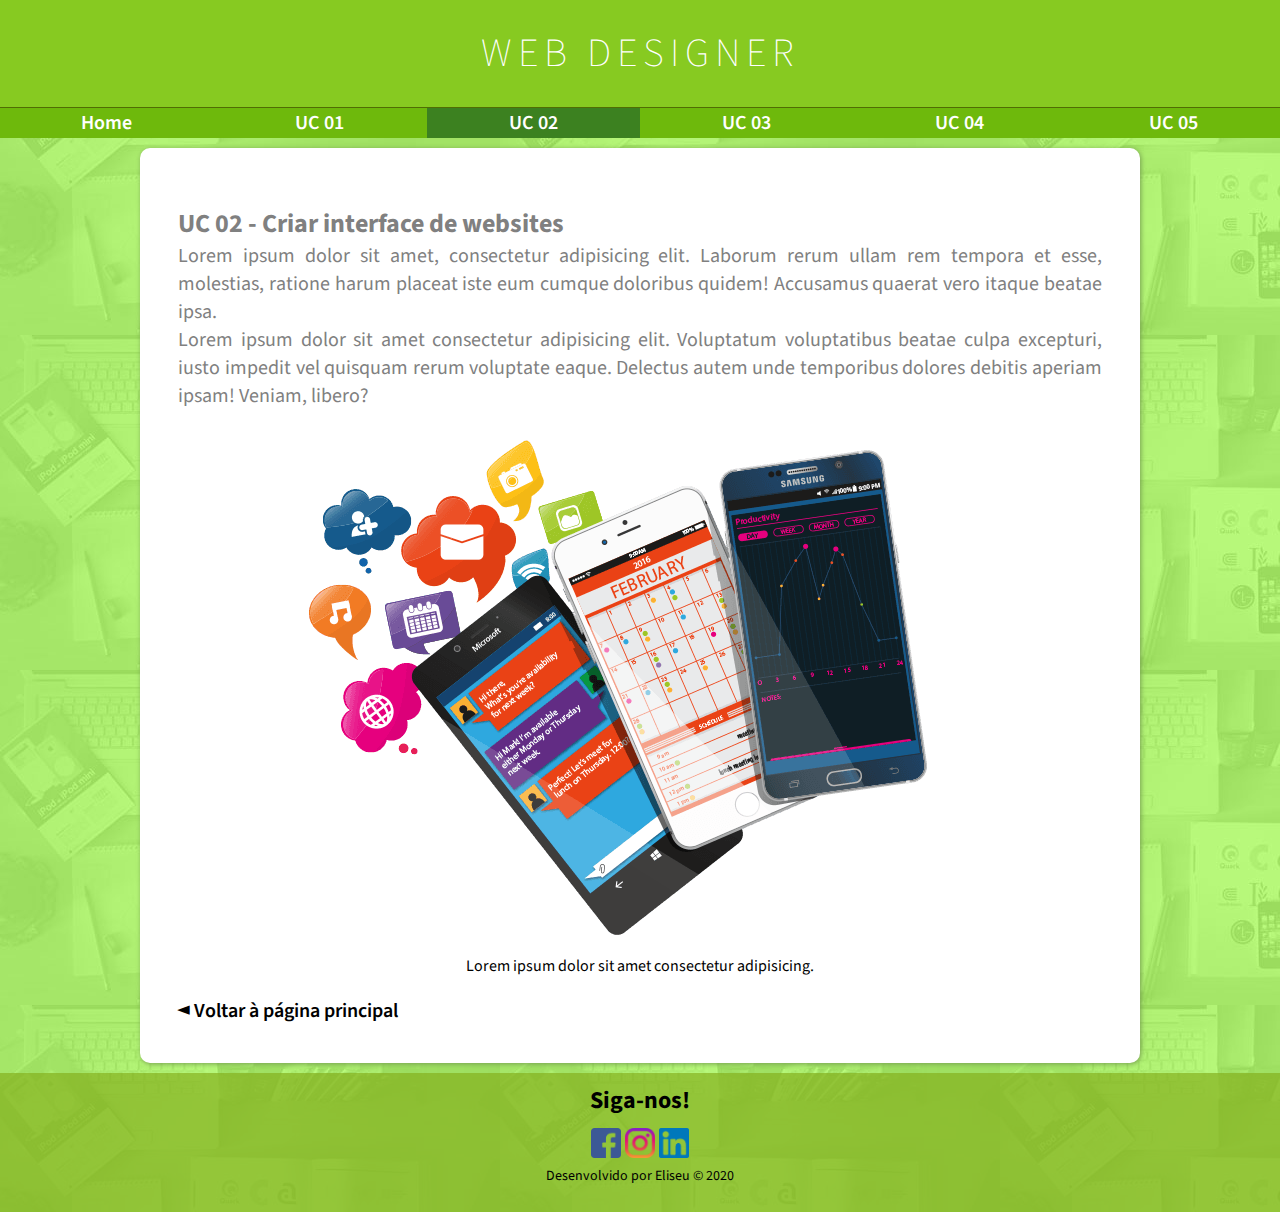
<file: webdesigner/uc02.html>
<!DOCTYPE html>
<html lang="pt-br">
<head>
<meta charset="UTF-8">
<meta name="viewport" content="width=device-width, initial-scale=1">
<title>UC 02 - Web Designer</title>

<link href="https://fonts.googleapis.com/css2?family=Julius+Sans+One&family=Source+Sans+Pro:wght@200;400;600;700&display=swap" rel="stylesheet"> 

<link rel="stylesheet" href="css/style.css">
</head>

<!-- CABEÇALHO -->
<body>
    <header>
    <h1>WEB DESIGNER</h1>
    </header>
    <nav>
        <a href="index.html">Home</a>
        <a href="uc01.html">UC 01</a>
        <a class="ativo" href="uc02.html">UC 02</a>
        <a href="uc03.html">UC 03</a>
        <a href="uc04.html">UC 04</a>
        <a href="uc05.html">UC 05</a>
    </nav>
<!-- FIM DO CABEÇALHO -->

<!-- CONTEÚDO -->
<main class="container">
    <h2>UC 02 - Criar interface de websites</h2>
    <p>Lorem ipsum dolor sit amet, consectetur adipisicing elit. Laborum rerum ullam rem tempora et esse, molestias, ratione harum placeat iste eum cumque doloribus quidem! Accusamus quaerat vero itaque beatae ipsa.</p>
    <p>Lorem ipsum dolor sit amet consectetur adipisicing elit. Voluptatum voluptatibus beatae culpa excepturi, iusto impedit vel quisquam rerum voluptate eaque. Delectus autem unde temporibus dolores debitis aperiam ipsam! Veniam, libero?</p>
    
    <figure>
        <img src="images/mobile-apps.png" alt="ilustração com 3 smartphones sobre fundo vazado, cada um com com distinta funcionalidade em sua tela: um com troca de mensagens, um com agenda de calendário e o terceiro, com um gráfico de desempenho">
        <figcaption>Lorem ipsum dolor sit amet consectetur adipisicing.</figcaption>
    </figure>
    
    <p><a href="index.html">&#9668; Voltar à página principal</a></p>

</main>
<!-- FIM DO CONTEÚDO -->

<!-- RODAPÉ -->
<footer class="rodape">
    <h2>Siga-nos!</h2>
    <aside>
        <a href="http://www.facebook.com" target="_blank">
            <img src="images/facebook.png" alt="imagem com logotipo do Facebook"></a>

        <a href="http://www.instagram.com" target="_blank">
            <img src="images/instagram.png" alt="imagem com logotipo do Instagram"></a>

        <a href="http://www.linkedin.com" target="_blak">
            <img src="images/linkedin.png" alt="imagem com logotipo do Linkedin"></a>
    </aside>
    <p>Desenvolvido por Eliseu &copy; 2020</p>

</footer>
<!-- FIM RODAPÉ -->

</body>
</html>
</file>
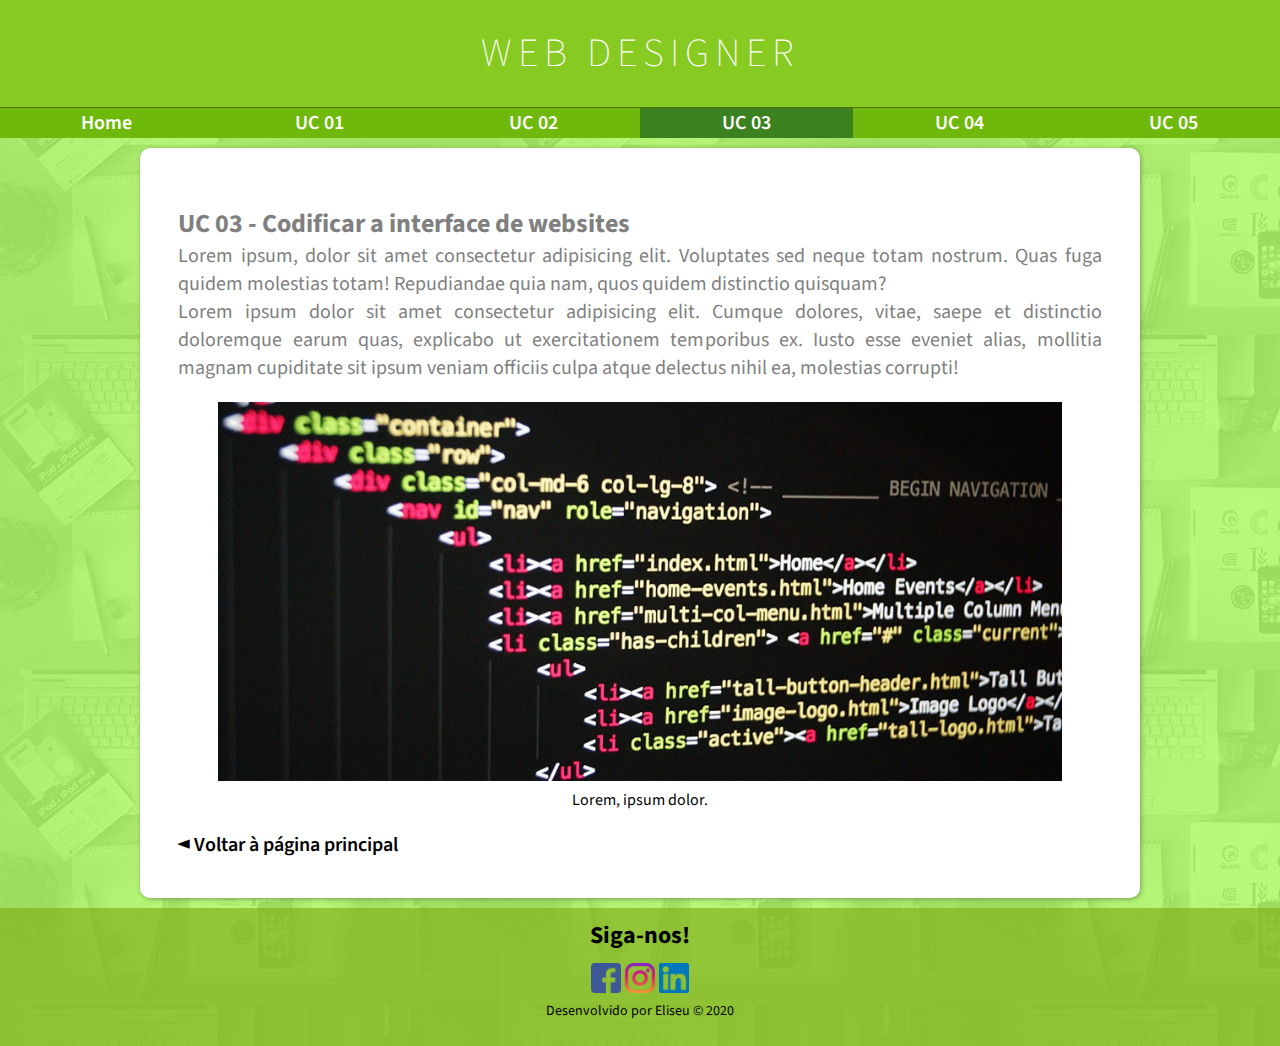
<file: webdesigner/uc03.html>
<!DOCTYPE html>
<html lang="pt-br">
<head>
<meta charset="UTF-8">
<meta name="viewport" content="width=device-width, initial-scale=1">
<title>UC 03 - Web Designer</title>

<link href="https://fonts.googleapis.com/css2?family=Julius+Sans+One&family=Source+Sans+Pro:wght@200;400;600;700&display=swap" rel="stylesheet"> 

<link rel="stylesheet" href="css/style.css">
</head>

<!-- CABEÇALHO -->
<body>
    <header>
    <h1>WEB DESIGNER</h1>
    </header>
    <nav>
        <a href="index.html">Home</a>
        <a href="uc01.html">UC 01</a>
        <a href="uc02.html">UC 02</a>
        <a class="ativo" href="uc03.html">UC 03</a>
        <a href="uc04.html">UC 04</a>
        <a href="uc05.html">UC 05</a>
    </nav>
<!-- FIM DO CABEÇALHO -->

<!-- CONTEÚDO -->
<main class="container">
    <h2>UC 03 - Codificar a interface de websites</h2>
    <p>Lorem ipsum, dolor sit amet consectetur adipisicing elit. Voluptates sed neque totam nostrum. Quas fuga quidem molestias totam! Repudiandae quia nam, quos quidem distinctio quisquam? </p>
    <p>Lorem ipsum dolor sit amet consectetur adipisicing elit. Cumque dolores, vitae, saepe et distinctio doloremque earum quas, explicabo ut exercitationem temporibus ex. Iusto esse eveniet alias, mollitia magnam cupiditate sit ipsum veniam officiis culpa atque delectus nihil ea, molestias corrupti!</p>
    
    <figure>
        <img src="images/codigos.jpg" alt="imagem de tela de computador com fundo preto exibindo diversos códigos de programação web">
        <figcaption>Lorem, ipsum dolor.</figcaption>
    </figure>
    
    <p><a href="index.html">&#9668; Voltar à página principal</a></p>

</main>
<!-- FIM DO CONTEÚDO -->

<!-- RODAPÉ -->
<footer class="rodape">
    <h2>Siga-nos!</h2>
    <aside>
        <a href="http://www.facebook.com" target="_blank">
            <img src="images/facebook.png" alt="imagem com logotipo do Facebook"></a>

        <a href="http://www.instagram.com" target="_blank">
            <img src="images/instagram.png" alt="imagem com logotipo do Instagram"></a>

        <a href="http://www.linkedin.com" target="_blak">
            <img src="images/linkedin.png" alt="imagem com logotipo do Linkedin"></a>
    </aside>
    <p>Desenvolvido por Eliseu &copy; 2020</p>

</footer>
<!-- FIM RODAPÉ -->

</body>
</html>
</file>
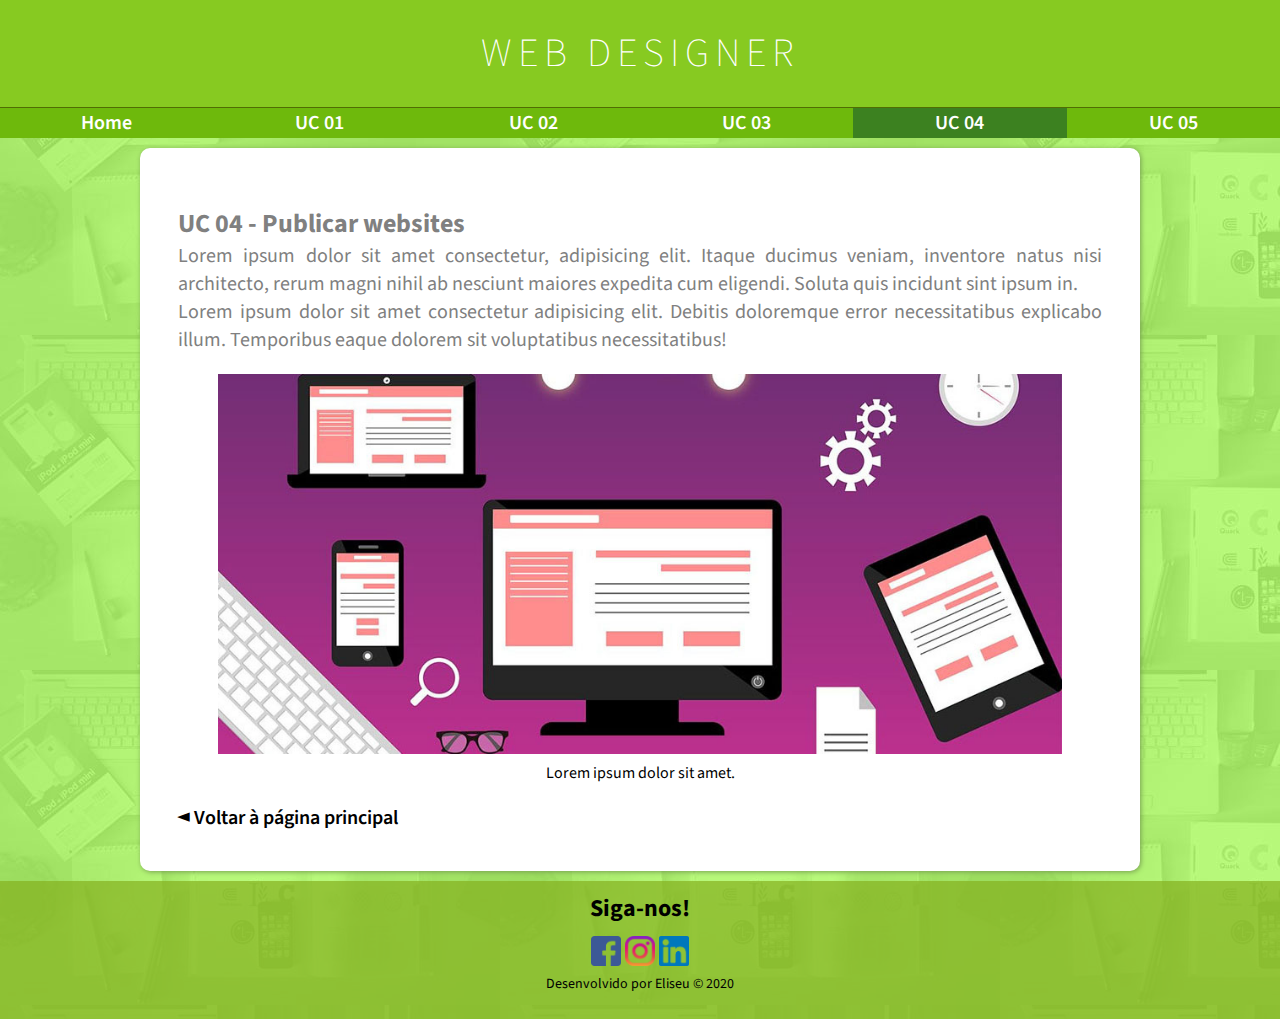
<file: webdesigner/uc04.html>
<!DOCTYPE html>
<html lang="pt-br">
<head>
<meta charset="UTF-8">
<meta name="viewport" content="width=device-width, initial-scale=1">
<title>UC 04 - Web Designer</title>

<link href="https://fonts.googleapis.com/css2?family=Julius+Sans+One&family=Source+Sans+Pro:wght@200;400;600;700&display=swap" rel="stylesheet"> 

<link rel="stylesheet" href="css/style.css">
</head>

<!-- CABEÇALHO -->
<body>
    <header> 
    <h1>WEB DESIGNER</h1>
    </header>  
    <nav>
        <a href="index.html">Home</a>
        <a href="uc01.html">UC 01</a>
        <a href="uc02.html">UC 02</a>
        <a href="uc03.html">UC 03</a>
        <a class="ativo" href="uc04.html">UC 04</a>
        <a href="uc05.html">UC 05</a>
    </nav>
<!-- FIM DO CABEÇALHO -->

<!-- CONTEÚDO -->
<main class="container">
    <h2>UC 04 - Publicar websites</h2>
    <p>Lorem ipsum dolor sit amet consectetur, adipisicing elit. Itaque ducimus veniam, inventore natus nisi architecto, rerum magni nihil ab nesciunt maiores expedita cum eligendi. Soluta quis incidunt sint ipsum in.</p>
    <p>Lorem ipsum dolor sit amet consectetur adipisicing elit. Debitis doloremque error necessitatibus explicabo illum. Temporibus eaque dolorem sit voluptatibus necessitatibus!</p>

    <figure>
        <img src="images/intro.jpg" alt="ilustração apresenta diversos dispositivos, dos mais variados tamanhos de interface, desde samrtphone, tablet, notebook e desktop e em cuja tela há o lay out de um site responsivo, adaptado às medidas de cada uma delas">
        <figcaption>Lorem ipsum dolor sit amet.</figcaption>
    </figure>
    
    <p><a href="index.html">&#9668; Voltar à página principal</a></p>

</main>
<!-- FIM DO CONTEÚDO -->

<!-- RODAPÉ -->
<footer class="rodape">
    <h2>Siga-nos!</h2>
    <aside>
        <a href="http://www.facebook.com" target="_blank">
            <img src="images/facebook.png" alt="logotipo do Facebook"></a>

        <a href="http://www.instagram.com" target="_blank">
            <img src="images/instagram.png" alt="logotipo do Instagram"></a>

        <a href="http://www.linkedin.com" target="_blak">
            <img src="images/linkedin.png" alt="logotipo do Linkedin"></a>
    </aside>
    <p>Desenvolvido por Eliseu &copy; 2020</p>

</footer>
<!-- FIM RODAPÉ -->

</body>
</html>
</file>
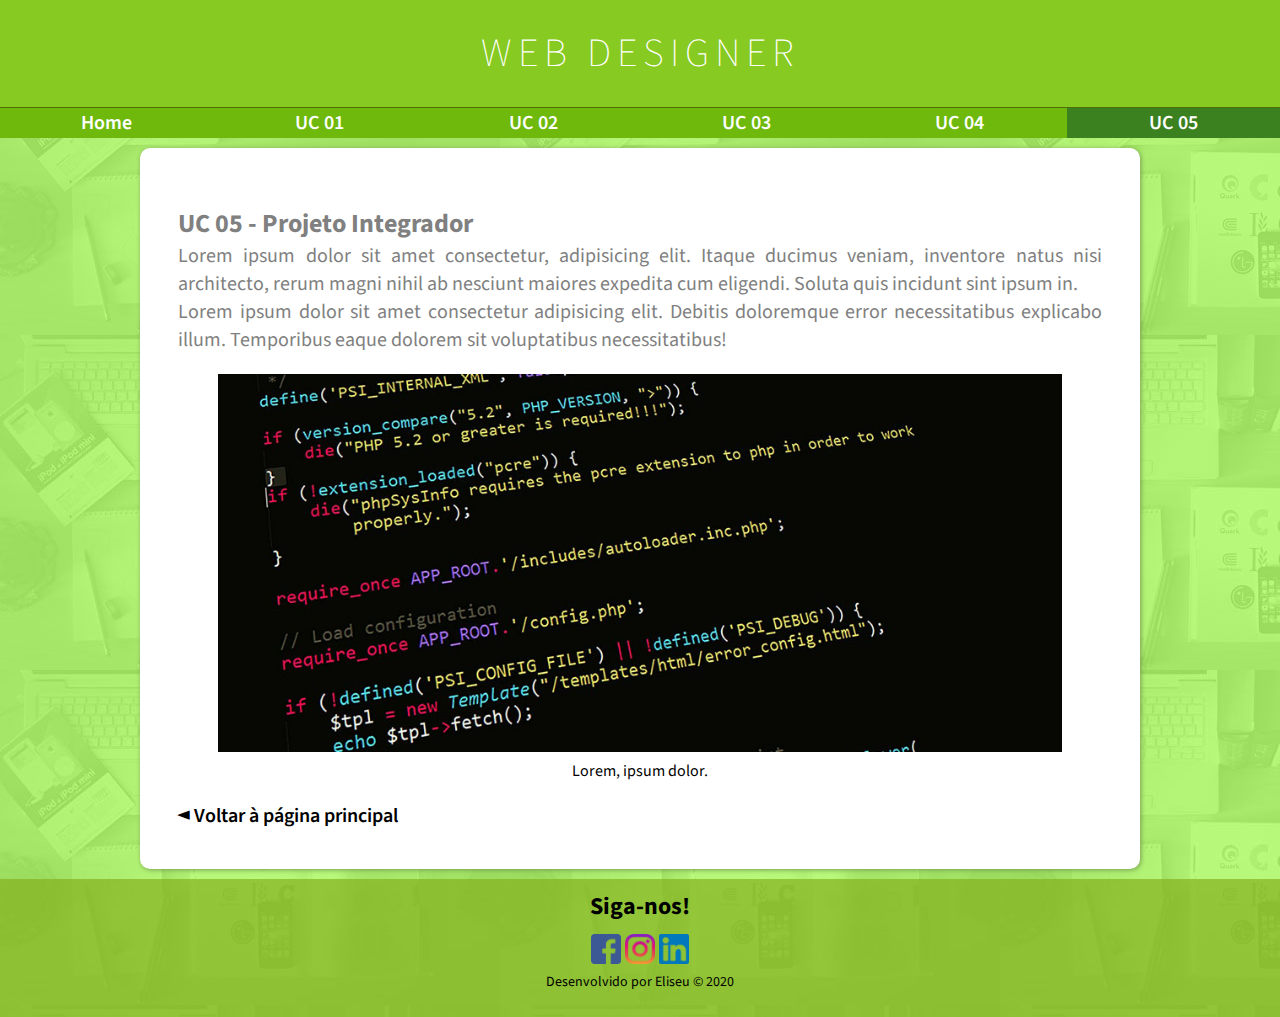
<file: webdesigner/uc05.html>
<!DOCTYPE html>
<html lang="pt-br">
<head>
<meta charset="UTF-8">
<meta name="viewport" content="width=device-width, initial-scale=1">
<title>UC 05 - Web Designer</title>

<link href="https://fonts.googleapis.com/css2?family=Julius+Sans+One&family=Source+Sans+Pro:wght@200;400;600;700&display=swap" rel="stylesheet"> 

<link rel="stylesheet" href="css/style.css">
</head>

<!-- CABEÇALHO -->
<body>
   <header>
    <h1>WEB DESIGNER</h1>
    </header>

    <nav>
        <a href="index.html">Home</a>
        <a href="uc01.html">UC 01</a>
        <a href="uc02.html">UC 02</a>
        <a href="uc03.html">UC 03</a>
        <a href="uc04.html">UC 04</a>
        <a class="ativo" href="uc05.html">UC 05</a>
    </nav>
<!-- FIM DO CABEÇALHO -->

<!-- CONTEÚDO -->
<main class="container">
    <h2>UC 05 - Projeto Integrador</h2>
    <p>Lorem ipsum dolor sit amet consectetur, adipisicing elit. Itaque ducimus veniam, inventore natus nisi architecto, rerum magni nihil ab nesciunt maiores expedita cum eligendi. Soluta quis incidunt sint ipsum in.</p>
    <p>Lorem ipsum dolor sit amet consectetur adipisicing elit. Debitis doloremque error necessitatibus explicabo illum. Temporibus eaque dolorem sit voluptatibus necessitatibus!</p>

    <figure>
        <img src="images/back.jpg" alt="imagem de tela de computador com fundo preto exibindo diversos códigos de programação web">
        <figcaption>Lorem, ipsum dolor.</figcaption>
    </figure>
    
    <p><a href="index.html">&#9668; Voltar à página principal</a></p>

</main>
<!-- FIM DO CONTEÚDO -->

<!-- RODAPÉ -->
<footer class="rodape">
    <h2>Siga-nos!</h2>
    <aside>
        <a href="http://www.facebook.com" target="_blank">
            <img src="images/facebook.png" alt="imagem com logotipo do Facebook"></a>

        <a href="http://www.instagram.com" target="_blank">
            <img src="images/instagram.png" alt="imagem com logotipo do Instagram"></a>

        <a href="http://www.linkedin.com" target="_blak">
            <img src="images/linkedin.png" alt="imagem com logotipo do Linkedin"></a>
    </aside>
    <p>Desenvolvido por Eliseu &copy; 2020</p>

</footer>
<!-- FIM RODAPÉ -->

</body>
</html>
</file>
<file: eliseuthomae/css/mystyles.css>
@import url('https://fonts.googleapis.com/css2?family=Noto+Sans+JP:wght@100&display=swap');


html { scroll-behavior: smooth; } 

.fundo-menu { background-color: rgb(35, 106, 109); }

.display-4 {font-size: 2rem;}

h2 { 
    font-family: 'Noto',"Segoe UI",Roboto,"Helvetica Neue";
    font-size: 1.8rem;
    font-weight: 100;
}

h3 {
    font-family: 'Noto',"Segoe UI",Roboto,"Helvetica Neue";
    font-size: 1.4rem;
    font-weight: 100;
}

.carousel-caption {
    background-color: rgba(0, 0, 0, 0.473);
    left: 0;
    right: 0;
    bottom: 0;
}
</file>
<file: omega/css/style.css>
@charset "utf-8";

/* Alteração do Box Model para border-box 
Referência: http://sergiolopes.org/css-box-sizing-border-box/  */
*, *::before, *::after {
    -webkit-box-sizing: border-box;
    -moz-box-sizing: border-box;
    box-sizing: border-box;
}

html {
    font-size: 18px; /* 1rem=18px */
    scroll-behavior: smooth;
}

body {
   background-image: url(../imagens/imagem_fundo_globo2.png);
   background-attachment: fixed;
   font-family: Asap, Verdana, Sans Sans-serif;
   color: gray;
}

img {max-width: 100%;}

body, h1, h2, h3, p, figure {
    margin: 0;
    padding: 0;
}

a {
    text-decoration: none;
    color: black;
}

header {
    background-color: rgba(78, 85, 13, 0.50);
    text-align: center;
}

footer {
    background-color: rgba(240, 240, 234, 0.6);
    text-align: center;
}

header {
    border-bottom: solid 2px;
    color: rgb(90, 92, 3);
    margin-bottom: 10px;
}

footer {
    border-top: solid 2px;
}

article {
    background-color: white;
    padding: 2%;
    box-shadow: grey 1px 1px 5px;
    margin-top: 10px;
    margin-bottom: 10px;
}

/* Ao declarar uma largura (menor que 100%) e margem automática, centralizamos o box/bloco */
main {
    width: 95%;
    margin: auto;
}

h1 {
    font-family: Orbitron, Verdana, sans-serif;
}

nav, h2, h3 {
    font-family: Asap, Verdana, sans-serif;
}

button {
    font-family: Asap, Verdana, sans-serif;
    font-weight: bold;
}

h2, h3, p { padding: 1% 0;}

footer img { width: 30px;}

footer h2 { font-size: 1rem;
color: black;}

footer p { font-size: 0.6rem; 
color: black;}

section, figure { margin: 2% 0;}

figcaption {
    text-align: center;
    font-size: .8rem;
    color: black;
}

/* regras temporárias: usadas apenas para facilitar a visualização de cada área que será afetada pelo Flex 
h1 { background-color: red;}
h1 a { background-color: green;}
nav { background-color: yellow;}
nav a { background-color: lightblue;}
*/

/* Habilitando o modo flex para os
elementos */
h1, h1 a, nav, nav a {
    display: flex;
    justify-content: center;
    align-items: center;
}

nav a {
    font-size: 1.25rem;
    height: 60px;
    width: 100%;
}

h1 {
    padding: 10px 0;
    font-size: 2.2rem;
}

h1 img { width: 50px; }

nav a:hover, nav a:focus {
    background-color: rgb(205, 207, 92);
    color: rgb(100, 100, 2);
}

input, textarea {
    border: solid 2px;
    font-size: 1.1rem;
    width: 100%;
    padding: 1.5%;
}

label {font-weight: bold;}

button {
    border: none;
    padding: 10px;
    background-color:rgb(104, 105, 53);
    color: white;
}

button:hover, button:focus {
    background-color: rgb(192, 194, 58);
    cursor: pointer;
}

#link-topo a {
    background-color: black;
    color: white;
    padding: 5px;
    border-radius: 3px;
    border: solid 1px;
}

#link-topo a:hover, #link-topo a:focus {
    background-color: rgb(192, 194, 58);
    color: black;
}

#link-topo {
    position: fixed;
    bottom: 8px;
    right: 8px;
}

/* Media Queries (Breakpoints) */

/* 1) Telas a partir de 700px de largura */
@media screen and (min-width: 700px) {
    /* Conteúdo interno do header (o que está dentro da div com a classe container. Limitamos este conteúdo, sem mexer no cabeçalho (header) original. */
    header .container {
        display: flex;
        justify-content: space-between;
        width: 95%;
        margin: auto;
    }

    /* Criamos um contexto novo chamado div com classe grupo, colocando ao redor das seções de O que fazemos e dos figures de Nossas Equipes */
    /* Flex Container */
    .grupo {
        display: flex;
        justify-content: space-between;
        flex-wrap: wrap; /* Habilitamos a quebra de row/linha*/
    }

    /* Determinamos o tamanho das seções e dos figures contidos dentro do grupo */
    .grupo section { width: 49%; }
    .grupo figure { width: 24%; }   /* Flex Itens */
}

/* 2) Telas a partir de 850px de largura */
@media screen and (min-width: 850px) {
    html { font-size: 20px;} /* 1rem = 20px */
    h1 { padding: 15px 0;}
    nav a { height: 100%; }
}

/* 3) Telas a partir de 1000px de largura */
@media screen and (min-width: 1000px) {
    html { font-size: 22px;} /* 1rem = 22px */
    h1 img { width: auto; }
    h1 { padding: 20px 0;}
    #link-topo { display: none;}

    /* Tornamos o cabeçalho fixo, posicionado completamente na parte de cima e mantendo sua largura 100% */
    header { 
        position: fixed;
        width: 100%;
        top: 0;
        z-index: 1000;
    }

    /* A regra abaixo cria um espaçamento na parte de cima de cada um dos elementos indicados, para compensar o efeito colateral que o cabeçalho fixo acaba gerando. */
    #topo, #o-que-fazemos, #nossas-equipes, #contato {
        padding-top: 110px;
    }

    nav a { height: 100%; }

    /* Fazemos os elementos marcados com a classe container (a div dentro do header e a main) pararem de crescer, chegando no máximo a uma largura de 1000px */
    .container { max-width: 1000px;}
}
</file>
<file: webdesigner/css/style.css>
@charset "utf-8";

/* Alteração do Box Model para border-box */
*, *::before, *::after {
    -webkit-box-sizing: border-box;
    -moz-box-sizing: border-box;
    box-sizing: border-box;
}

html { font-size: 16px; }

html, body {height: 88%;} 

body {
    background-image: url(../images/fundo_design.jpg);
    font-family: 'Source Sans Pro', Geneva, Tahoma, sans-serif;
    color: black;
    }

body, h1, h2, p {
    margin: 0;
    padding: 0;
}

header {
    background-color: rgb(135, 202, 33);
    padding: 20px;
    border-bottom: solid 1px;
    color: rgb(81, 109, 4);
}

h1 {
    font-weight: 200;
    letter-spacing: .3rem;
    color: white;
    text-align: center;}

    @keyframes animaTexto {
        from { color: black; 
        transform: translateX(-140px); }
        to { color: white; } 
    }

    .animacaotitulo {
        animation-name: animaTexto;
        animation-duration: 2s;
        animation-iteration-count: 1;
        animation-timing-function: ease-out;
    }

h2 {
    font-size: 1.3rem;
    color: gray;
    padding: 2% 0 0 0;
}

p {
    color: gray;
    font-size: 1rem;
}

img { max-width: 100%;}

a {
    text-decoration: none;
    color: black;
    font-size: 0.9rem;
    font-weight: 600;
}

nav {
    background-color: rgb(110, 185, 12);
}

nav a {
    color: white;
    height: 30px;
    width: 95%;
}

nav, nav a {
    display: flex;
    justify-content: space-around;
    align-items: center;
}

nav a:hover, nav a:focus {
    background-color: rgb(193, 247, 67);
    color: rgb(74, 141, 11);
    height: 30px;
    width: 95%;
}

.ativo { background-color: rgb(60, 129, 32);
}

main {
    background-color: white;
    padding: 3%;
    box-shadow: rgb(119, 160, 80) 1px 1px 5px;
    border-radius: 10px;
    width: 95%;
    margin: auto;
    margin-top: 10px;
    margin-bottom: 10px;
}

.container {
    min-height: 100%;
    position: relative;
}

li { 
    font-size: 1rem;
    color: grey;
}

figcaption {
    text-align: center;
    font-size: 0.6rem;
    color: black
}

#link-topo a {
    background-color: rgb(71, 112, 6);
    color: white;
    padding: 5px;
    border-radius: 4px;
}

#link-topo a:hover, #link-topo a:focus {
    background-color: grey;
    color: white
}

#link-topo {
    position: fixed;
    bottom: 20px;
    right: 13px;
}

footer {
    background-color: rgba(133, 177, 30, 0.7);
    text-align: center;
}

footer img { width: 25px;
}

footer h2 { 
    font-size: .7rem;
    color: black;
    padding: 10px 0;
}

footer p { 
    font-size: 0.5rem;
    color: black;
    padding: 0 0 2% 0 ;
}

.rodape {
    position: absolute;
    bottom: 0 0;
    width: 100%;
}

/* Media Queries (Breakpoints) */

/* 1) Telas a partir de 500px de largura */
@media screen and (min-width: 500px) {
    /* Aumentar o tamanho da fonte do menu "a" */
    a { font-size: 1rem;}

    /* Aumentar o espaçamento do link "topo" tanto do lado direito quanto do rodapé */
    #link-topo {
        position: fixed;
        bottom: 20px;
        right: 15px;
    }

    /* Aumentar o tamanho da fonte do "Siga-nos" de 0.7rem para 1rem */
    footer h2 { 
        font-size: 1rem;
        color: black;
        padding: 10px 0;
        }

    /* Aumentar o tamanho da fonte da "assinatura" de 0.5rem para 0.6rem */
    footer p { 
            font-size: 0.6rem;
            color: black;
            padding: 0 0 2% 0 ;
        }
}

/* 2) Telas a partir de 700px de largura */
@media screen and (min-width: 700px) {
    /* Aumentar a fonte do "html" de 16px para 18px */
    html { font-size: 18px;} /* 1rem = 18px */
    
    /* Aumentar o espaçamento/padding do cabaçalho "Web Design" */
    header { padding: 25px 0;}

    /* Alterar o alinhamento dos textos do "p" de à esquerda para justificado e aumentar o espaçamento do link "topo" no rodapé */
    p {
        color: gray;
        font-size: 1rem;
        text-align: justify;
    }

    /* Aumentar a fonte das legendas/figcaption de 0.6rem para 0.7rem */
    figcaption {
        text-align: center;
        font-size: 0.7rem;
        color: black
        }

     /* Aumentar o espaçamento do link "topo" no rodapé */
     #link-topo {
        position: fixed;
        bottom: 20px;
        right: 20px;
    }

    /* Aumentar a fonte da "assinatura" de 0.6rem para 0.7rem */    
    footer p { 
        font-size: 0.7rem;
        color: black;
        text-align: center ;
    }
}

/* 3) Telas a partir de 1000px de largura */
@media screen and (min-width: 1000px) {
    
    /* Aumentar a fonte do "html" de 18px para 20px */
    html { font-size: 20px;} /* 1rem = 20px */

    /* Fazer os elementos marcados com a "classe container" (a main) pararem de crescer, chegando no máximo a uma largura de 1000px */
    .container { max-width: 1000px;}

    /* Aumentar a fonte das "legendas/figcaption" de 0.7rem para 0.8rem */
    figcaption {
    text-align: center;
    font-size: 0.8rem;
    color: black
    }

    /* Aumentar o espaçamento do "link topo" tanto à direita quanto do rodapé */
    #link-topo {
    position: fixed;
    bottom: 23px;
    right: 20px;
    }

    /* Aumentar o tamanho das imagens dos "logotipos das redes sociais da largura de 25px para 30px */
    footer img { width: 30px; }

    /* Aumentar a fonte do "Siga-nos" de 1rem para 1.2rem */
    footer h2 { 
    font-size: 1.2rem;
    color: black;
    padding: 10px 0;
    }

    /* Aumentar a fonte da "assinatura" de 0.6rem para 0.7rem */
    footer p { 
    font-size: 0.7rem;
    color: black;
    text-align: center ;
    padding: 0 0 2% 0 ;
    }
}
</file>
